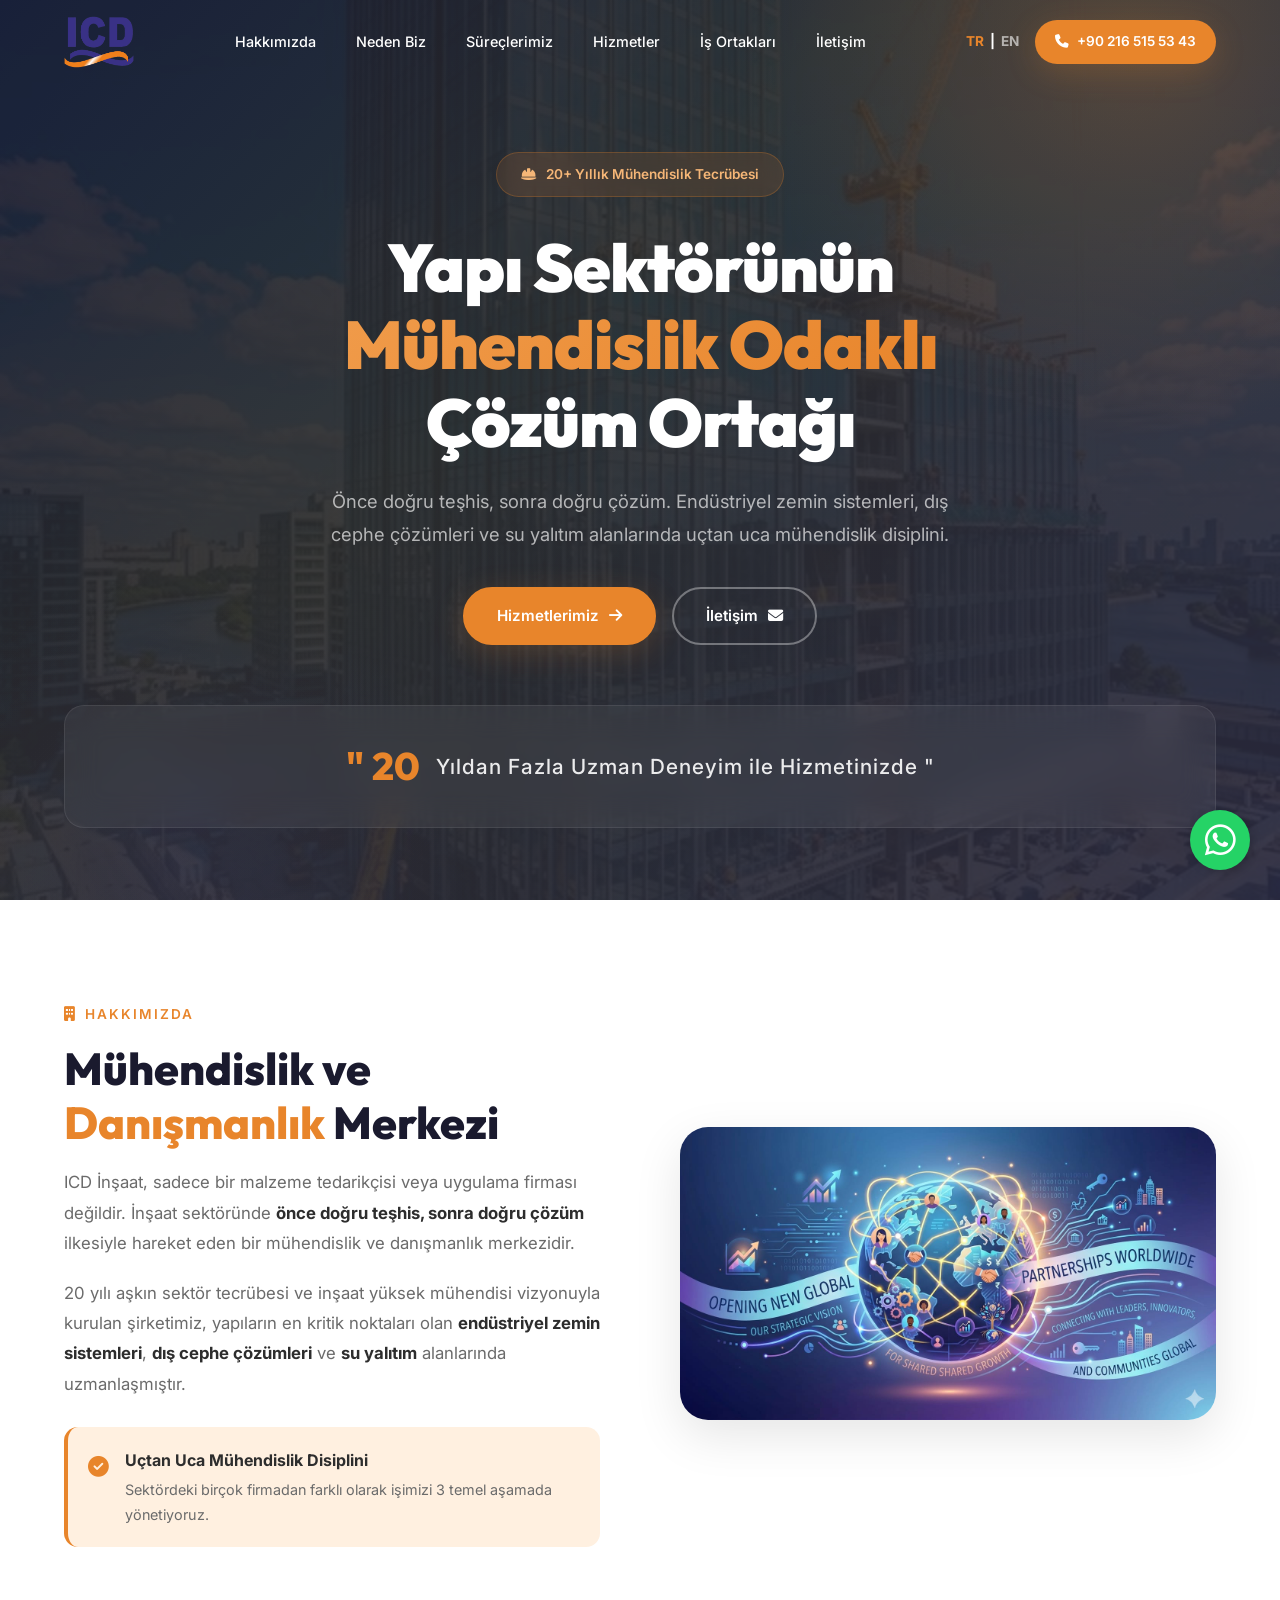
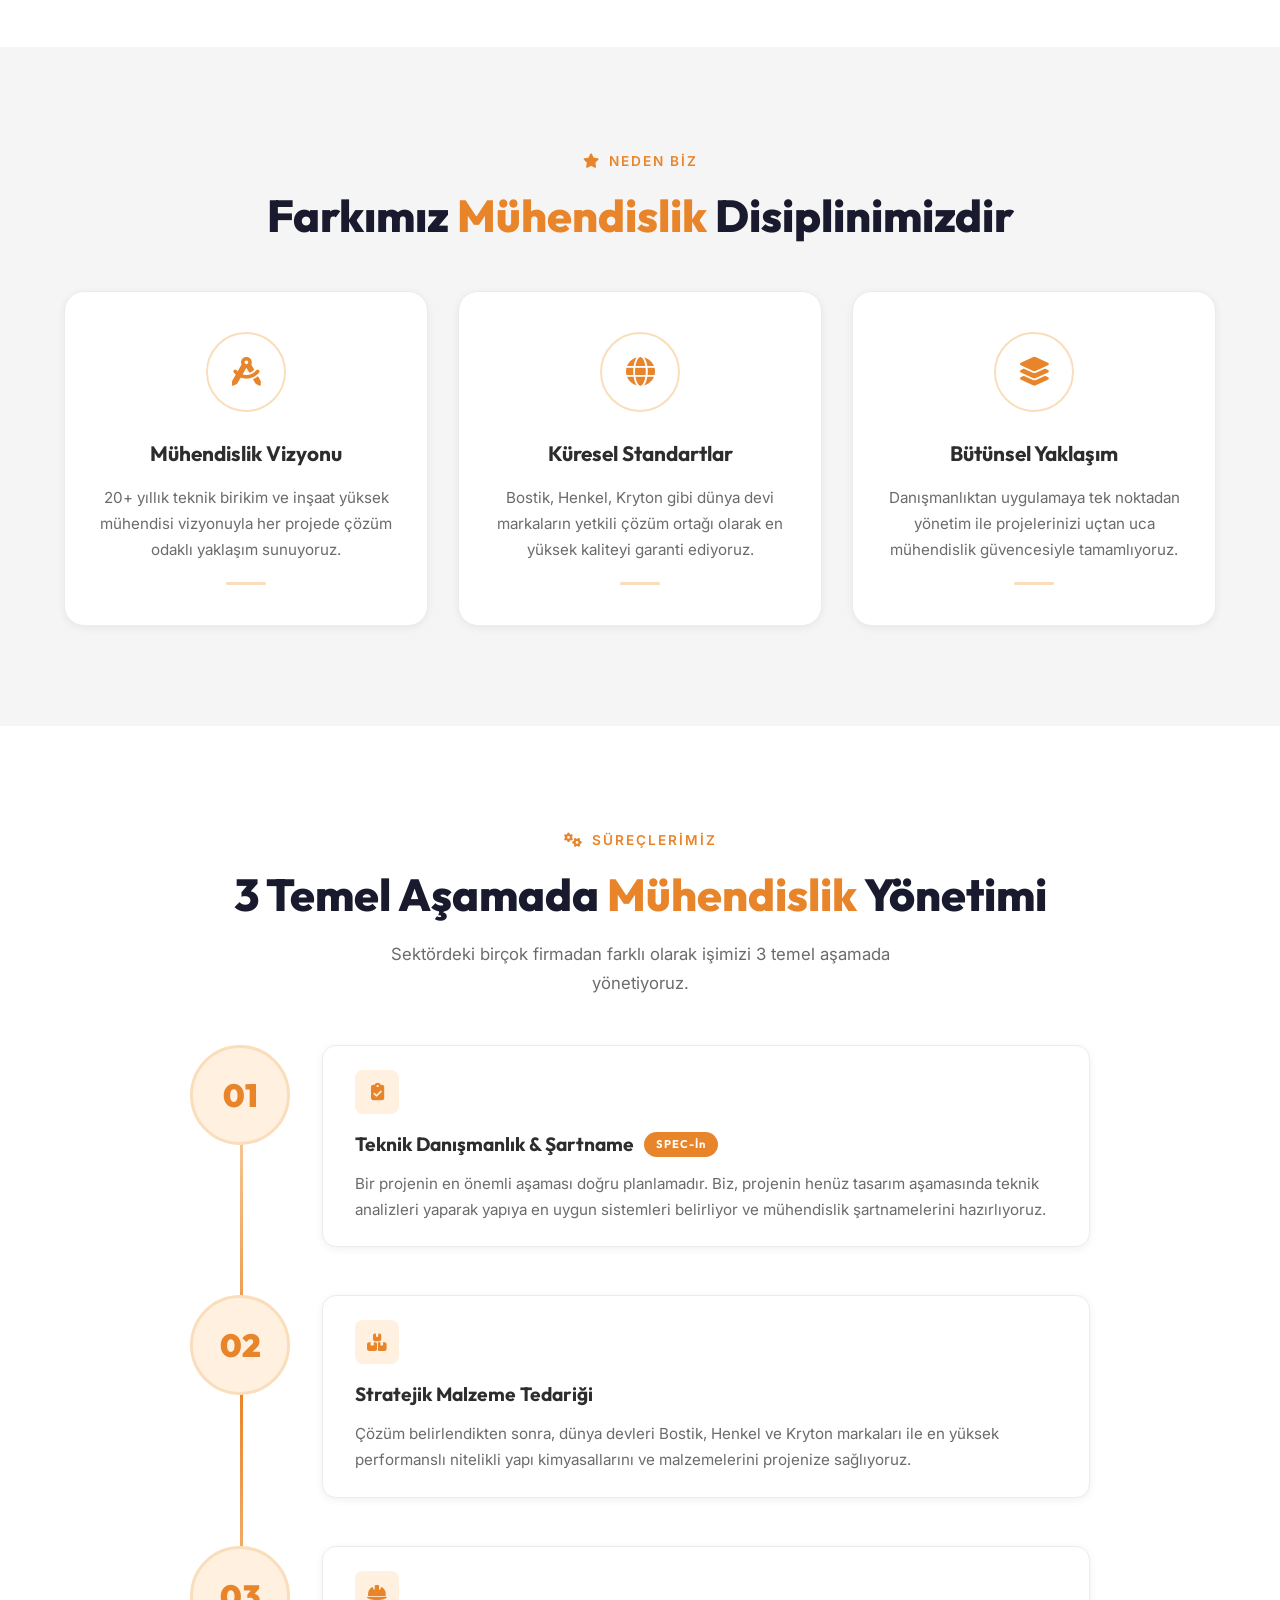
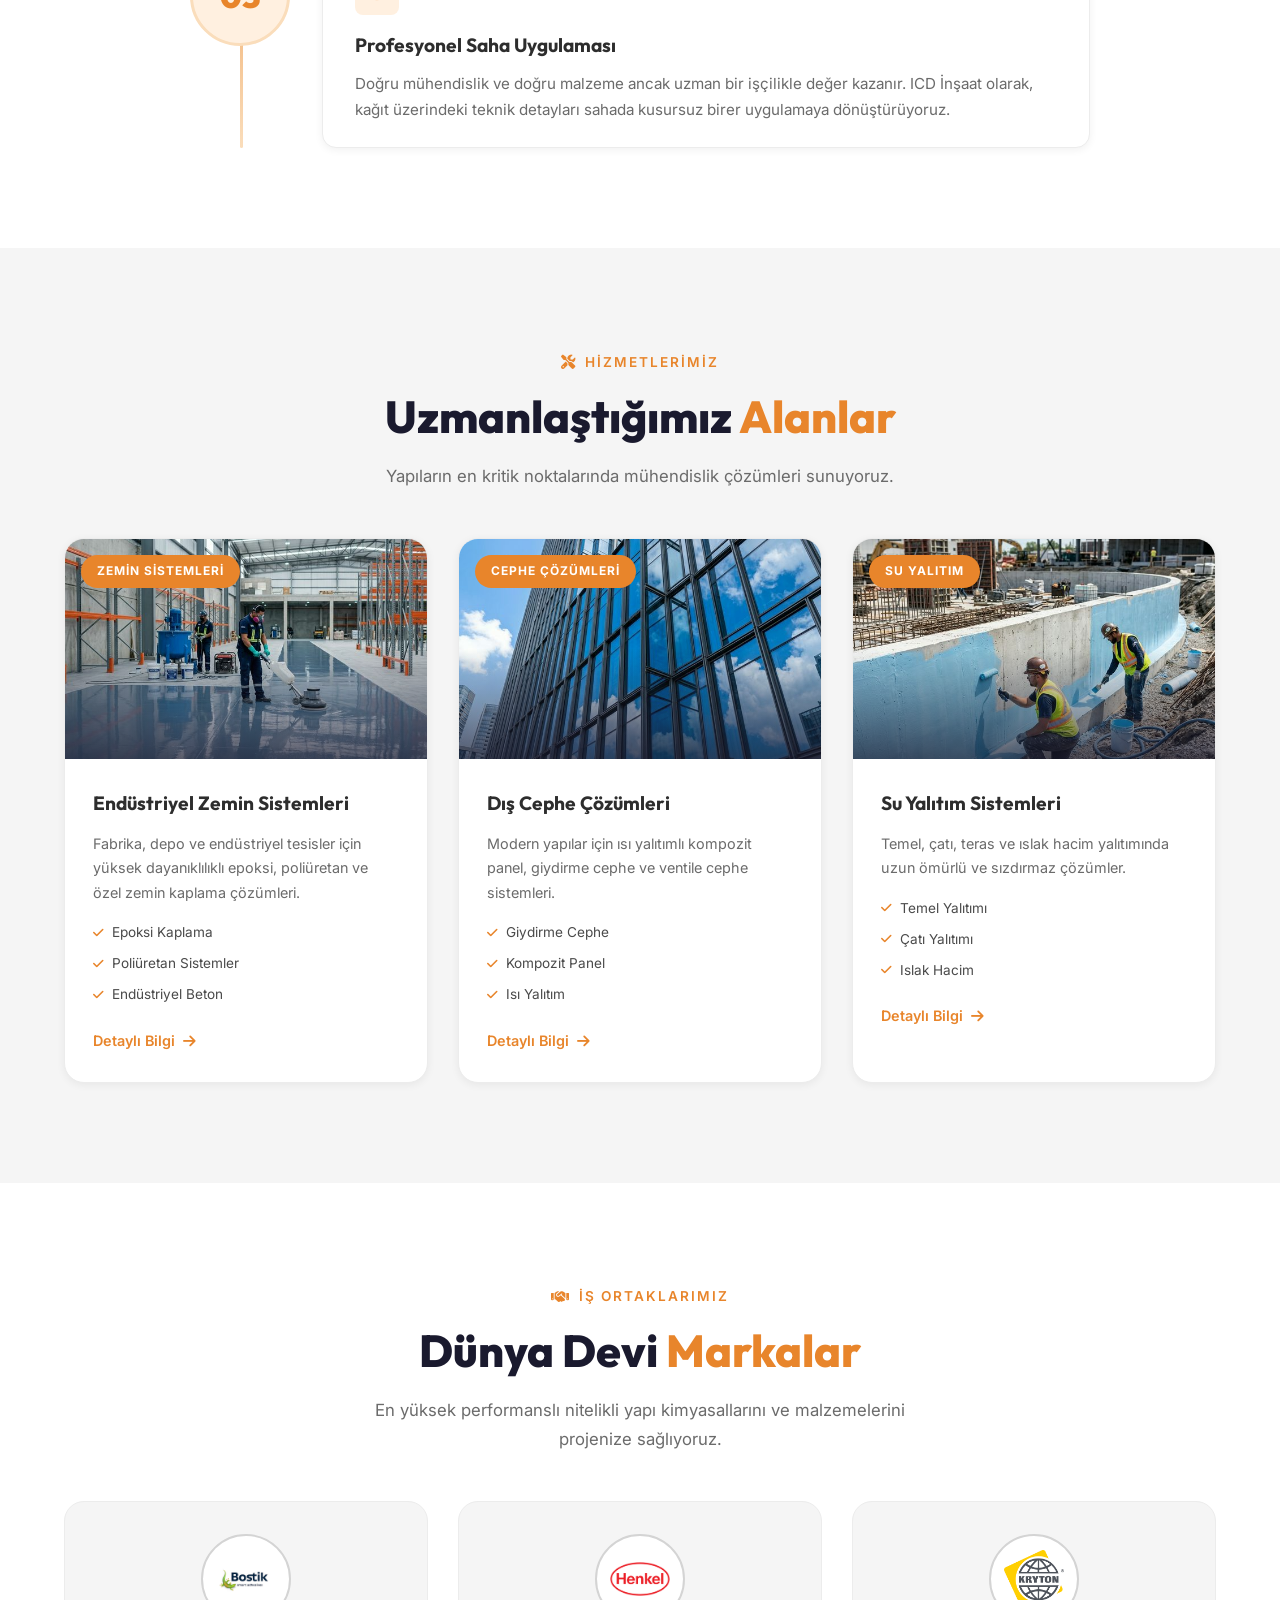
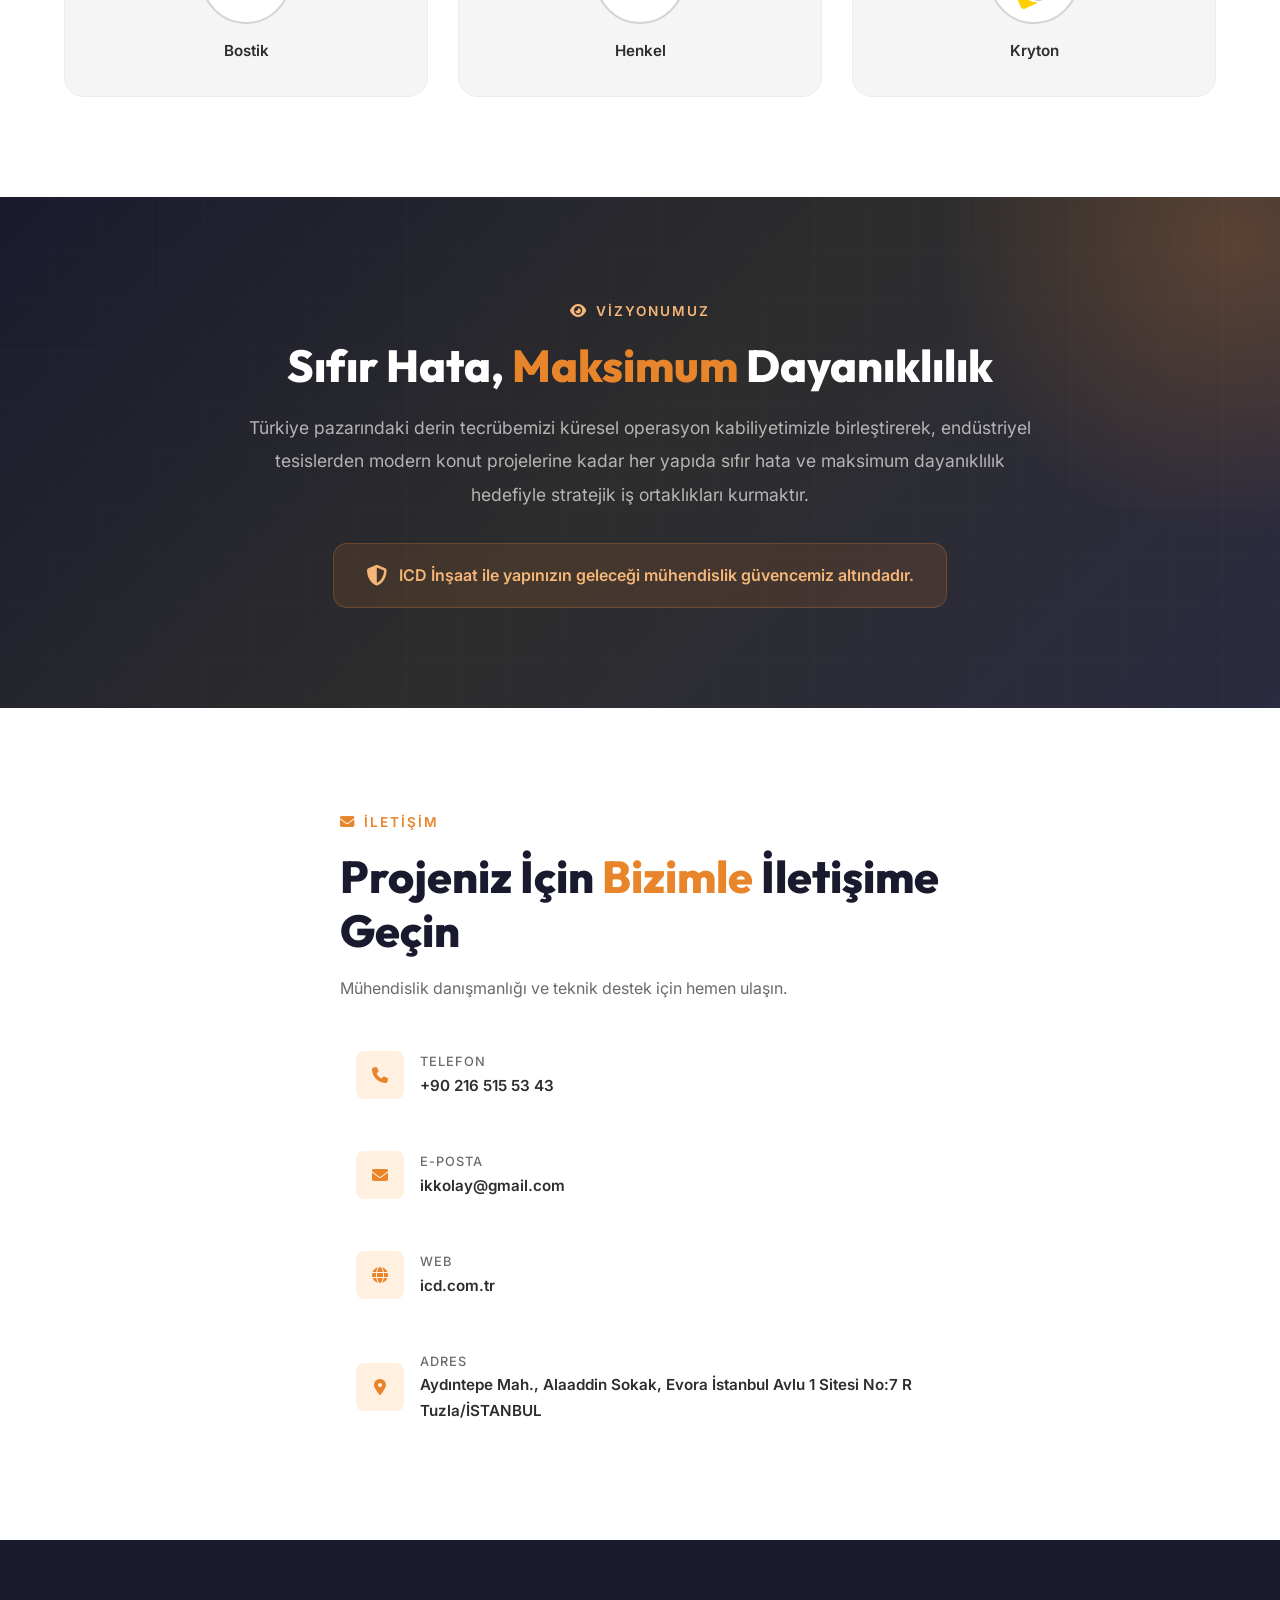
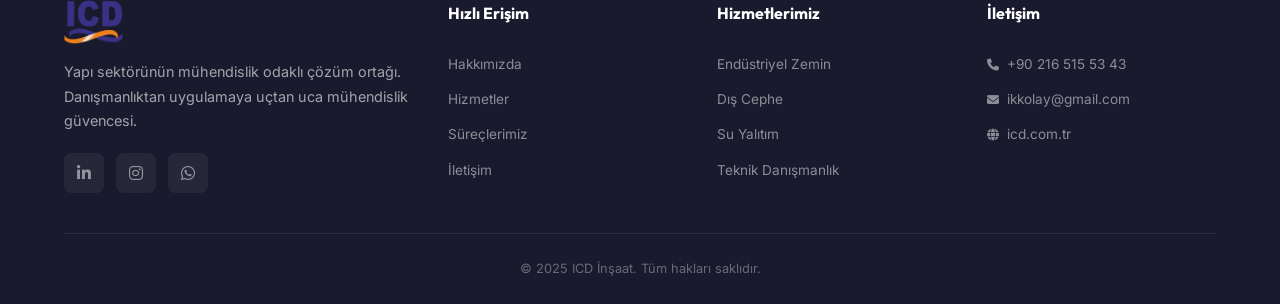
<file: index.html>
<!DOCTYPE html>
<html lang="tr">

<head>
    <meta charset="UTF-8">
    <meta name="viewport" content="width=device-width, initial-scale=1.0">
    <title>ICD İnşaat | Yapı Sektörünün Mühendislik Odaklı Çözüm Ortağı</title>
    <meta name="description"
        content="ICD İnşaat - Endüstriyel zemin sistemleri, dış cephe çözümleri ve su yalıtım alanlarında 20+ yıllık mühendislik tecrübesi. Danışmanlıktan uygulamaya uçtan uca çözüm ortağınız.">
    <link rel="preconnect" href="https://fonts.googleapis.com">
    <link rel="preconnect" href="https://fonts.gstatic.com" crossorigin>
    <link
        href="https://fonts.googleapis.com/css2?family=Inter:wght@300;400;500;600;700;800;900&family=Outfit:wght@400;500;600;700;800&display=swap"
        rel="stylesheet">
    <link rel="stylesheet" href="https://cdnjs.cloudflare.com/ajax/libs/font-awesome/6.5.1/css/all.min.css">
    <link rel="stylesheet" href="styles.css">
</head>

<body>

    <!-- ==================== HEADER ==================== -->
    <header class="header" id="header">
        <div class="container header-inner">
            <a href="#hero" class="logo">
                <img src="logo.png" alt="ICD İnşaat Logo" class="logo-img">
            </a>
            <nav class="nav" id="nav">
                <a href="#about" class="nav-link">Hakkımızda</a>
                <a href="#why-us" class="nav-link">Neden Biz</a>
                <a href="#process" class="nav-link">Süreçlerimiz</a>
                <a href="#services" class="nav-link">Hizmetler</a>
                <a href="#partners" class="nav-link">İş Ortakları</a>
                <a href="#contact" class="nav-link">İletişim</a>
            </nav>
            <div class="header-actions">
                <div class="lang-switch">
                    <span class="active">TR</span> | <a href="en.html">EN</a>
                </div>
                <a href="tel:+902165155343" class="header-phone">
                    <i class="fas fa-phone"></i>
                    <span>+90 216 515 53 43</span>
                </a>
                <button class="hamburger" id="hamburger" aria-label="Menü">
                    <span></span><span></span><span></span>
                </button>
            </div>
        </div>
    </header>

    <!-- ==================== HERO ==================== -->
    <section class="hero" id="hero">
        <div class="hero-overlay"></div>
        <div class="hero-particles" id="particles"></div>
        <div class="container hero-content">
            <div class="hero-badge reveal-up">
                <i class="fas fa-hard-hat"></i>
                <span>20+ Yıllık Mühendislik Tecrübesi</span>
            </div>
            <h1 class="hero-title reveal-up">
                Yapı Sektörünün<br>
                <span class="highlight">Mühendislik Odaklı</span><br>
                Çözüm Ortağı
            </h1>
            <p class="hero-subtitle reveal-up">
                Önce doğru teşhis, sonra doğru çözüm. Endüstriyel zemin sistemleri,
                dış cephe çözümleri ve su yalıtım alanlarında uçtan uca mühendislik disiplini.
            </p>
            <div class="hero-cta reveal-up">
                <a href="#services" class="btn btn-primary">
                    <span>Hizmetlerimiz</span>
                    <i class="fas fa-arrow-right"></i>
                </a>
                <a href="#contact" class="btn btn-outline">
                    <span>İletişim</span>
                    <i class="fas fa-envelope"></i>
                </a>
            </div>
            <div class="hero-stats reveal-up">
                <div class="stat-item">
                    <div style="display: flex; align-items: baseline; gap: 8px;">
                        <span class="stat-number">"</span>
                        <span class="stat-number" data-target="20">0</span>
                    </div>
                    <span class="stat-label" style="text-transform: none;">Yıldan Fazla Uzman Deneyim ile Hizmetinizde
                        "</span>
                </div>
            </div>
        </div>

    </section>

    <!-- ==================== ABOUT ==================== -->
    <section class="section about" id="about">
        <div class="container">
            <div class="about-grid">
                <div class="about-content reveal-left">
                    <span class="section-tag"><i class="fas fa-building"></i> Hakkımızda</span>
                    <h2 class="section-title">Mühendislik ve <span class="highlight">Danışmanlık</span> Merkezi</h2>
                    <p class="about-text">
                        ICD İnşaat, sadece bir malzeme tedarikçisi veya uygulama firması değildir. İnşaat sektöründe
                        <strong>önce doğru teşhis, sonra doğru çözüm</strong> ilkesiyle hareket eden bir mühendislik ve
                        danışmanlık merkezidir.
                    </p>
                    <p class="about-text">
                        20 yılı aşkın sektör tecrübesi ve inşaat yüksek mühendisi vizyonuyla kurulan şirketimiz,
                        yapıların en kritik
                        noktaları olan <strong>endüstriyel zemin sistemleri</strong>, <strong>dış cephe
                            çözümleri</strong> ve
                        <strong>su yalıtım</strong> alanlarında uzmanlaşmıştır.
                    </p>
                    <div class="about-feature">
                        <div class="about-feature-icon"><i class="fas fa-check-circle"></i></div>
                        <div>
                            <strong>Uçtan Uca Mühendislik Disiplini</strong>
                            <p>Sektördeki birçok firmadan farklı olarak işimizi 3 temel aşamada yönetiyoruz.</p>
                        </div>
                    </div>
                </div>
                <div class="about-visual reveal-right">
                    <img src="about-image.jpg" class="about-image-new" alt="Hakkımızda">
                </div>
            </div>
        </div>
    </section>

    <!-- ==================== WHY US ==================== -->
    <section class="section why-us" id="why-us">
        <div class="container">
            <div class="text-center reveal-up">
                <span class="section-tag"><i class="fas fa-star"></i> Neden Biz</span>
                <h2 class="section-title">Farkımız <span class="highlight">Mühendislik</span> Disiplinimizdir</h2>
            </div>
            <div class="why-grid">
                <div class="why-card reveal-up" style="--delay: 0.1s">
                    <div class="why-card-icon">
                        <div class="icon-ring"></div>
                        <i class="fas fa-drafting-compass"></i>
                    </div>
                    <h3>Mühendislik Vizyonu</h3>
                    <p>20+ yıllık teknik birikim ve inşaat yüksek mühendisi vizyonuyla her projede çözüm odaklı yaklaşım
                        sunuyoruz.</p>
                    <div class="why-card-line"></div>
                </div>
                <div class="why-card reveal-up" style="--delay: 0.3s">
                    <div class="why-card-icon">
                        <div class="icon-ring"></div>
                        <i class="fas fa-globe"></i>
                    </div>
                    <h3>Küresel Standartlar</h3>
                    <p>Bostik, Henkel, Kryton gibi dünya devi markaların yetkili çözüm ortağı olarak en yüksek kaliteyi
                        garanti ediyoruz.</p>
                    <div class="why-card-line"></div>
                </div>
                <div class="why-card reveal-up" style="--delay: 0.5s">
                    <div class="why-card-icon">
                        <div class="icon-ring"></div>
                        <i class="fas fa-layer-group"></i>
                    </div>
                    <h3>Bütünsel Yaklaşım</h3>
                    <p>Danışmanlıktan uygulamaya tek noktadan yönetim ile projelerinizi uçtan uca mühendislik
                        güvencesiyle tamamlıyoruz.</p>
                    <div class="why-card-line"></div>
                </div>
            </div>
        </div>
    </section>

    <!-- ==================== PROCESS ==================== -->
    <section class="section process" id="process">
        <div class="container">
            <div class="text-center reveal-up">
                <span class="section-tag"><i class="fas fa-cogs"></i> Süreçlerimiz</span>
                <h2 class="section-title">3 Temel Aşamada <span class="highlight">Mühendislik</span> Yönetimi</h2>
                <p class="section-desc">Sektördeki birçok firmadan farklı olarak işimizi 3 temel aşamada yönetiyoruz.
                </p>
            </div>
            <div class="process-timeline">
                <div class="timeline-line"></div>
                <div class="process-step reveal-left" style="--delay: 0.1s">
                    <div class="step-number">01</div>
                    <div class="step-content">
                        <div class="step-icon"><i class="fas fa-clipboard-check"></i></div>
                        <h3>Teknik Danışmanlık & Şartname <span class="step-badge">SPEC-İn</span></h3>
                        <p>Bir projenin en önemli aşaması doğru planlamadır. Biz, projenin henüz tasarım aşamasında
                            teknik analizleri yaparak yapıya en uygun sistemleri belirliyor ve mühendislik
                            şartnamelerini hazırlıyoruz.</p>
                    </div>
                </div>
                <div class="process-step reveal-right" style="--delay: 0.3s">
                    <div class="step-number">02</div>
                    <div class="step-content">
                        <div class="step-icon"><i class="fas fa-boxes-stacked"></i></div>
                        <h3>Stratejik Malzeme Tedariği</h3>
                        <p>Çözüm belirlendikten sonra, dünya devleri Bostik, Henkel ve Kryton markaları ile en yüksek
                            performanslı nitelikli yapı kimyasallarını ve malzemelerini projenize sağlıyoruz.</p>
                    </div>
                </div>
                <div class="process-step reveal-left" style="--delay: 0.5s">
                    <div class="step-number">03</div>
                    <div class="step-content">
                        <div class="step-icon"><i class="fas fa-helmet-safety"></i></div>
                        <h3>Profesyonel Saha Uygulaması</h3>
                        <p>Doğru mühendislik ve doğru malzeme ancak uzman bir işçilikle değer kazanır. ICD İnşaat
                            olarak, kağıt üzerindeki teknik detayları sahada kusursuz birer uygulamaya dönüştürüyoruz.
                        </p>
                    </div>
                </div>
            </div>
        </div>
    </section>

    <!-- ==================== SERVICES ==================== -->
    <section class="section services" id="services">
        <div class="container">
            <div class="text-center reveal-up">
                <span class="section-tag"><i class="fas fa-tools"></i> Hizmetlerimiz</span>
                <h2 class="section-title">Uzmanlaştığımız <span class="highlight">Alanlar</span></h2>
                <p class="section-desc">Yapıların en kritik noktalarında mühendislik çözümleri sunuyoruz.</p>
            </div>
            <div class="services-grid">
                <div class="service-card reveal-up" style="--delay: 0.1s">
                    <div class="service-img-wrapper">
                        <img src="service-flooring.png" alt="Endüstriyel Zemin Sistemleri" class="service-img"
                            loading="lazy">
                        <div class="service-img-overlay"></div>
                        <div class="service-category">Zemin Sistemleri</div>
                    </div>
                    <div class="service-body">
                        <h3>Endüstriyel Zemin Sistemleri</h3>
                        <p>Fabrika, depo ve endüstriyel tesisler için yüksek dayanıklılıklı epoksi, poliüretan ve özel
                            zemin kaplama çözümleri.</p>
                        <ul class="service-features">
                            <li><i class="fas fa-check"></i> Epoksi Kaplama</li>
                            <li><i class="fas fa-check"></i> Poliüretan Sistemler</li>
                            <li><i class="fas fa-check"></i> Endüstriyel Beton</li>
                        </ul>
                        <a href="#contact" class="service-link">
                            Detaylı Bilgi <i class="fas fa-arrow-right"></i>
                        </a>
                    </div>
                </div>
                <div class="service-card reveal-up" style="--delay: 0.3s">
                    <div class="service-img-wrapper">
                        <img src="service-facade.png" alt="Dış Cephe Çözümleri" class="service-img" loading="lazy">
                        <div class="service-img-overlay"></div>
                        <div class="service-category">Cephe Çözümleri</div>
                    </div>
                    <div class="service-body">
                        <h3>Dış Cephe Çözümleri</h3>
                        <p>Modern yapılar için ısı yalıtımlı kompozit panel, giydirme cephe ve ventile cephe sistemleri.
                        </p>
                        <ul class="service-features">
                            <li><i class="fas fa-check"></i> Giydirme Cephe</li>
                            <li><i class="fas fa-check"></i> Kompozit Panel</li>
                            <li><i class="fas fa-check"></i> Isı Yalıtım</li>
                        </ul>
                        <a href="#contact" class="service-link">
                            Detaylı Bilgi <i class="fas fa-arrow-right"></i>
                        </a>
                    </div>
                </div>
                <div class="service-card reveal-up" style="--delay: 0.5s">
                    <div class="service-img-wrapper">
                        <img src="service-waterproofing.png" alt="Su Yalıtım Sistemleri" class="service-img"
                            loading="lazy">
                        <div class="service-img-overlay"></div>
                        <div class="service-category">Su Yalıtım</div>
                    </div>
                    <div class="service-body">
                        <h3>Su Yalıtım Sistemleri</h3>
                        <p>Temel, çatı, teras ve ıslak hacim yalıtımında uzun ömürlü ve sızdırmaz çözümler.</p>
                        <ul class="service-features">
                            <li><i class="fas fa-check"></i> Temel Yalıtımı</li>
                            <li><i class="fas fa-check"></i> Çatı Yalıtımı</li>
                            <li><i class="fas fa-check"></i> Islak Hacim</li>
                        </ul>
                        <a href="#contact" class="service-link">
                            Detaylı Bilgi <i class="fas fa-arrow-right"></i>
                        </a>
                    </div>
                </div>
            </div>
        </div>
    </section>

    <!-- ==================== PARTNERS ==================== -->
    <section class="section partners" id="partners">
        <div class="container">
            <div class="text-center reveal-up">
                <span class="section-tag"><i class="fas fa-handshake"></i> İş Ortaklarımız</span>
                <h2 class="section-title">Dünya Devi <span class="highlight">Markalar</span></h2>
                <p class="section-desc">En yüksek performanslı nitelikli yapı kimyasallarını ve malzemelerini projenize
                    sağlıyoruz.</p>
            </div>
            <div class="partners-grid reveal-up">
                <div class="partner-card">
                    <div class="partner-logo-circle">
                        <img src="bostik.jpg" alt="Bostik" style="width: 70%; object-fit: contain;">
                    </div>
                    <span class="partner-name">Bostik</span>
                </div>
                <div class="partner-card">
                    <div class="partner-logo-circle">
                        <img src="henkel.png" alt="Henkel" style="width: 70%; object-fit: contain;">
                    </div>
                    <span class="partner-name">Henkel</span>
                </div>
                <div class="partner-card">
                    <div class="partner-logo-circle">
                        <img src="kryton.png" alt="Kryton" style="width: 70%; object-fit: contain;">
                    </div>
                    <span class="partner-name">Kryton</span>
                </div>
            </div>
        </div>
    </section>

    <!-- ==================== VISION ==================== -->
    <section class="section vision" id="vision">
        <div class="vision-overlay"></div>
        <div class="container">
            <div class="vision-content reveal-up">
                <span class="section-tag light"><i class="fas fa-eye"></i> Vizyonumuz</span>
                <h2 class="section-title light">Sıfır Hata, <span class="highlight">Maksimum</span> Dayanıklılık</h2>
                <p class="vision-text">
                    Türkiye pazarındaki derin tecrübemizi küresel operasyon kabiliyetimizle birleştirerek,
                    endüstriyel tesislerden modern konut projelerine kadar her yapıda sıfır hata ve maksimum
                    dayanıklılık
                    hedefiyle stratejik iş ortaklıkları kurmaktır.
                </p>
                <p class="vision-highlight">
                    <i class="fas fa-shield-halved"></i>
                    ICD İnşaat ile yapınızın geleceği mühendislik güvencemiz altındadır.
                </p>
            </div>
        </div>
    </section>

    <!-- ==================== CONTACT ==================== -->
    <section class="section contact" id="contact">
        <div class="container">
            <div class="contact-grid">
                <div class="contact-info reveal-left">
                    <span class="section-tag"><i class="fas fa-envelope"></i> İletişim</span>
                    <h2 class="section-title">Projeniz İçin <span class="highlight">Bizimle</span> İletişime Geçin</h2>
                    <p class="contact-desc">Mühendislik danışmanlığı ve teknik destek için hemen ulaşın.</p>
                    <div class="contact-items">
                        <div class="contact-item">
                            <div class="contact-item-icon"><i class="fas fa-phone"></i></div>
                            <div>
                                <span class="contact-item-label">Telefon</span>
                                <a href="tel:+902165155343" class="contact-item-value">+90 216 515 53 43</a>
                            </div>
                        </div>
                        <div class="contact-item">
                            <div class="contact-item-icon"><i class="fas fa-envelope"></i></div>
                            <div>
                                <span class="contact-item-label">E-posta</span>
                                <a href="mailto:ikkolay@gmail.com" class="contact-item-value">ikkolay@gmail.com</a>
                            </div>
                        </div>
                        <div class="contact-item">
                            <div class="contact-item-icon"><i class="fas fa-globe"></i></div>
                            <div>
                                <span class="contact-item-label">Web</span>
                                <a href="https://icd.com.tr" class="contact-item-value" target="_blank">icd.com.tr</a>
                            </div>
                        </div>
                        <div class="contact-item">
                            <div class="contact-item-icon"><i class="fas fa-location-dot"></i></div>
                            <div>
                                <span class="contact-item-label">Adres</span>
                                <span class="contact-item-value">Aydıntepe Mah., Alaaddin Sokak, Evora İstanbul Avlu 1
                                    Sitesi No:7 R Tuzla/İSTANBUL</span>
                            </div>
                        </div>
                    </div>
                </div>

            </div>
        </div>
    </section>

    <!-- ==================== FOOTER ==================== -->
    <footer class="footer">
        <div class="container">
            <div class="footer-grid">
                <div class="footer-brand">
                    <img src="logo.png" alt="ICD İnşaat" class="footer-logo">
                    <p>Yapı sektörünün mühendislik odaklı çözüm ortağı. Danışmanlıktan uygulamaya uçtan uca mühendislik
                        güvencesi.</p>
                    <div class="footer-social">
                        <a href="#" aria-label="LinkedIn"><i class="fab fa-linkedin-in"></i></a>
                        <a href="#" aria-label="Instagram"><i class="fab fa-instagram"></i></a>
                        <a href="#" aria-label="WhatsApp"><i class="fab fa-whatsapp"></i></a>
                    </div>
                </div>
                <div class="footer-links">
                    <h4>Hızlı Erişim</h4>
                    <a href="#about">Hakkımızda</a>
                    <a href="#services">Hizmetler</a>
                    <a href="#process">Süreçlerimiz</a>
                    <a href="#contact">İletişim</a>
                </div>
                <div class="footer-links">
                    <h4>Hizmetlerimiz</h4>
                    <a href="#services">Endüstriyel Zemin</a>
                    <a href="#services">Dış Cephe</a>
                    <a href="#services">Su Yalıtım</a>
                    <a href="#services">Teknik Danışmanlık</a>
                </div>
                <div class="footer-links">
                    <h4>İletişim</h4>
                    <a href="tel:+902165155343"><i class="fas fa-phone"></i> +90 216 515 53 43</a>
                    <a href="mailto:ikkolay@gmail.com"><i class="fas fa-envelope"></i> ikkolay@gmail.com</a>
                    <a href="https://icd.com.tr" target="_blank"><i class="fas fa-globe"></i> icd.com.tr</a>
                </div>
            </div>
            <div class="footer-bottom">
                <p>&copy; 2025 ICD İnşaat. Tüm hakları saklıdır.</p>
            </div>
        </div>
    </footer>

    <a href="https://wa.me/05325466681
 " class="whatsapp-float" target="_blank" rel="noopener noreferrer" aria-label="WhatsApp">
        <i class="fab fa-whatsapp"></i>
    </a>
    <script src="script.js"></script>
</body>

</html>
</file>
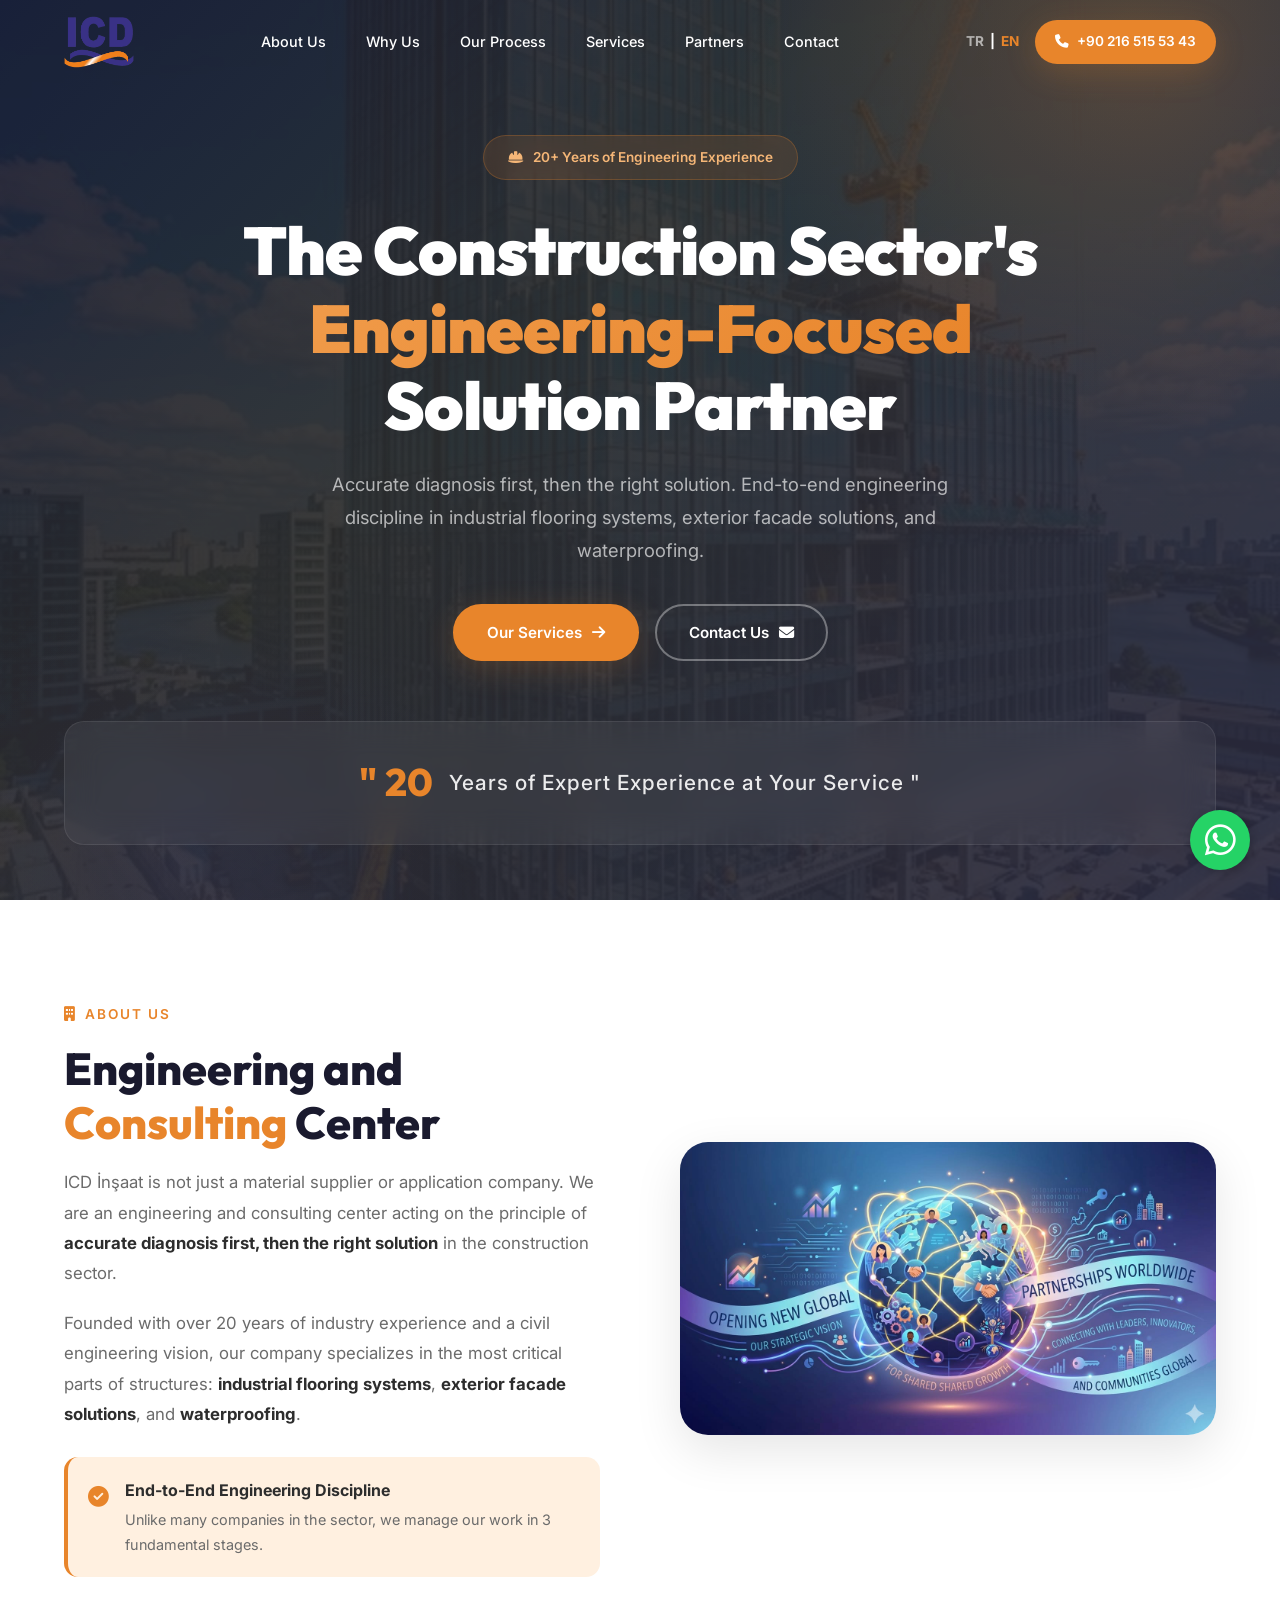
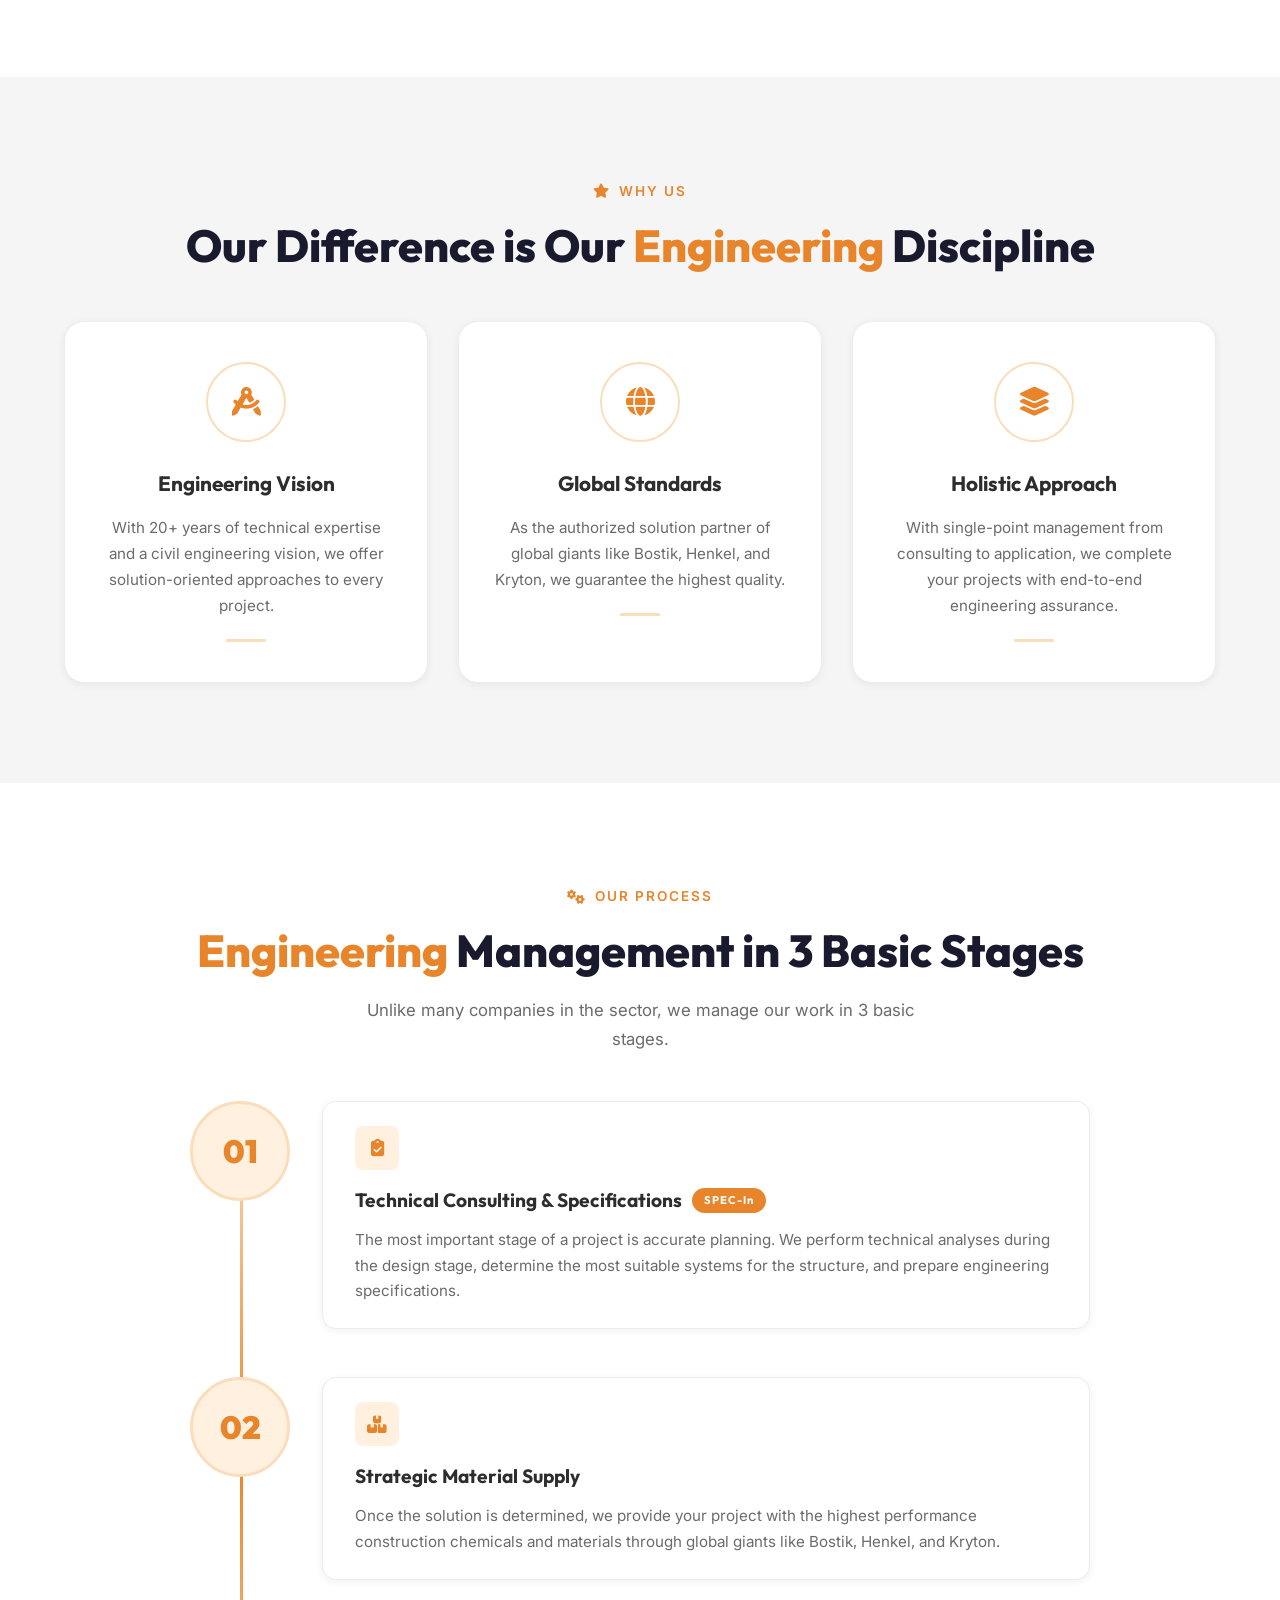
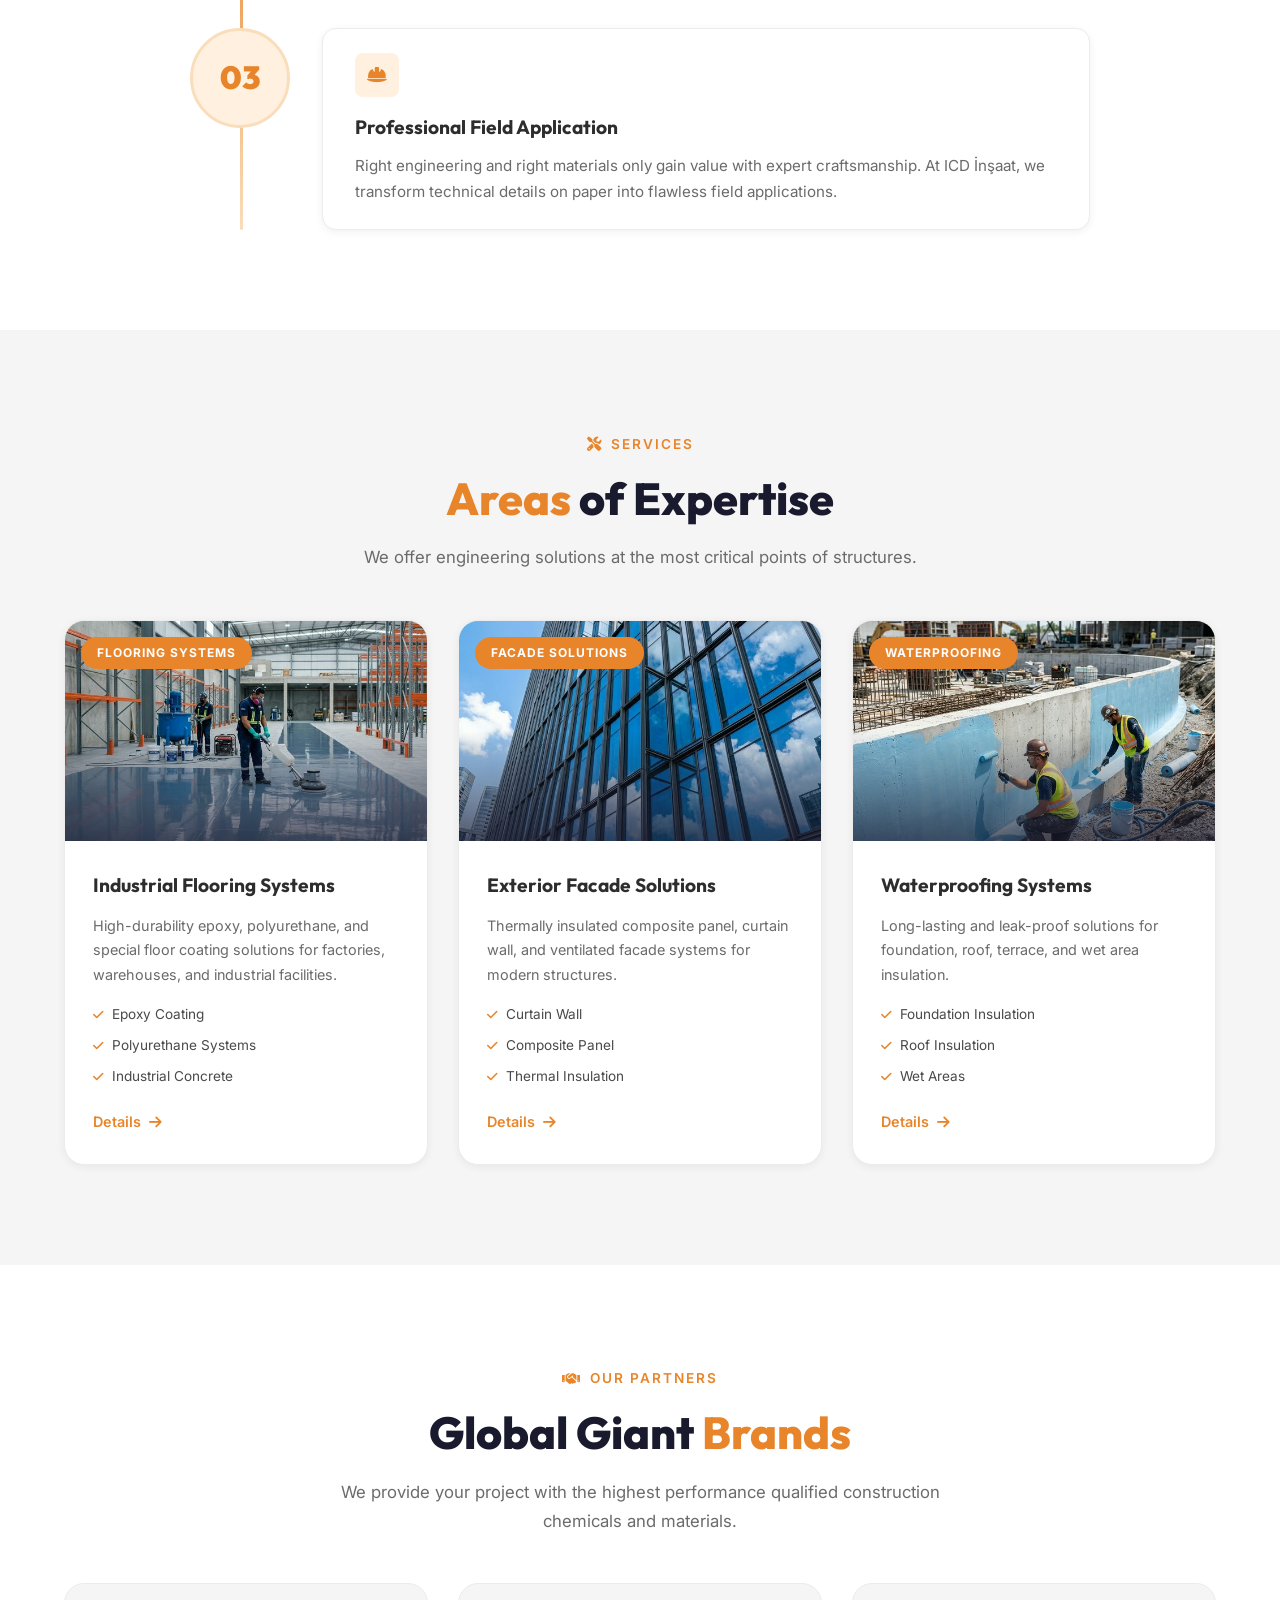
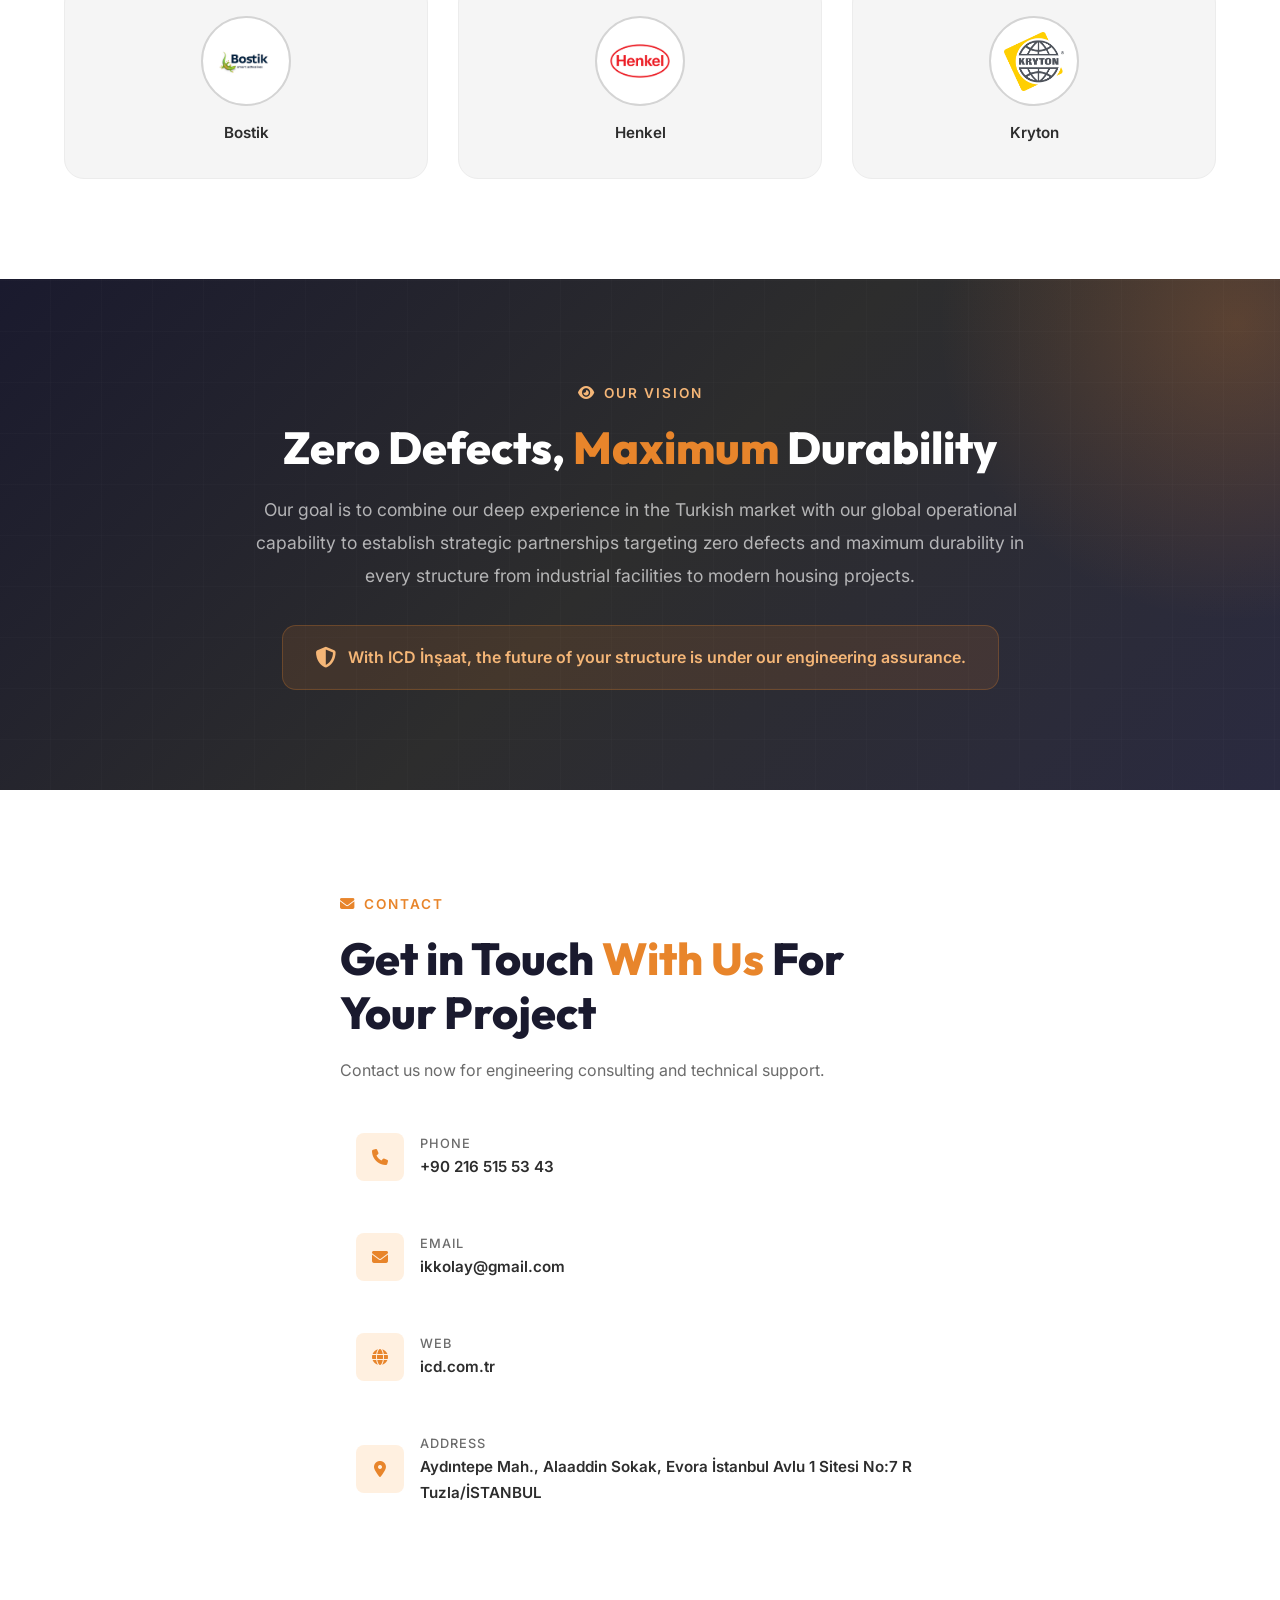
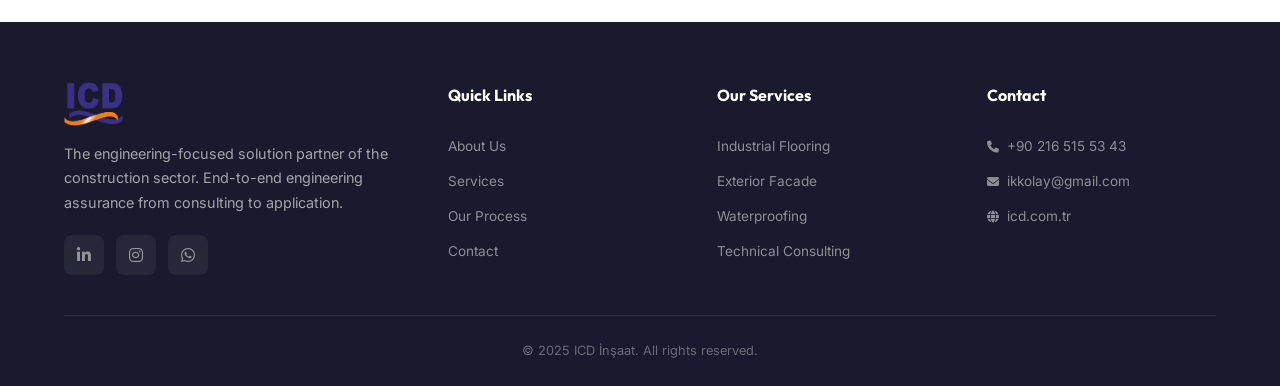
<file: en.html>
<!DOCTYPE html>
<html lang="en">
<head>
    <meta charset="UTF-8">
    <meta name="viewport" content="width=device-width, initial-scale=1.0">
    <title>ICD İnşaat | The Engineering-Focused Solution Partner of the Construction Sector</title>
    <meta name="description" content="ICD İnşaat - 20+ years of engineering experience in industrial flooring systems, facade solutions, and waterproofing. Your end-to-end solution partner from consulting to application.">
    <link rel="preconnect" href="https://fonts.googleapis.com">
    <link rel="preconnect" href="https://fonts.gstatic.com" crossorigin>
    <link href="https://fonts.googleapis.com/css2?family=Inter:wght@300;400;500;600;700;800;900&family=Outfit:wght@400;500;600;700;800&display=swap" rel="stylesheet">
    <link rel="stylesheet" href="https://cdnjs.cloudflare.com/ajax/libs/font-awesome/6.5.1/css/all.min.css">
    <link rel="stylesheet" href="styles.css">
</head>
<body>

    <!-- ==================== HEADER ==================== -->
    <header class="header" id="header">
        <div class="container header-inner">
            <a href="#hero" class="logo">
                <img src="logo.png" alt="ICD İnşaat Logo" class="logo-img">
            </a>
            <nav class="nav" id="nav">
                <a href="#about" class="nav-link">About Us</a>
                <a href="#why-us" class="nav-link">Why Us</a>
                <a href="#process" class="nav-link">Our Process</a>
                <a href="#services" class="nav-link">Services</a>
                <a href="#partners" class="nav-link">Partners</a>
                <a href="#contact" class="nav-link">Contact</a>
            </nav>
            <div class="header-actions">
                <div class="lang-switch">
                    <a href="index.html">TR</a> | <span class="active">EN</span>
                </div>
                <a href="tel:+902165155343" class="header-phone">
                    <i class="fas fa-phone"></i>
                    <span>+90 216 515 53 43</span>
                </a>
                <button class="hamburger" id="hamburger" aria-label="Menu">
                    <span></span><span></span><span></span>
                </button>
            </div>
        </div>
    </header>

    <!-- ==================== HERO ==================== -->
    <section class="hero" id="hero">
        <div class="hero-overlay"></div>
        <div class="hero-particles" id="particles"></div>
        <div class="container hero-content">
            <div class="hero-badge reveal-up">
                <i class="fas fa-hard-hat"></i>
                <span>20+ Years of Engineering Experience</span>
            </div>
            <h1 class="hero-title reveal-up">
                The Construction Sector's<br>
                <span class="highlight">Engineering-Focused</span><br>
                Solution Partner
            </h1>
            <p class="hero-subtitle reveal-up">
                Accurate diagnosis first, then the right solution. End-to-end engineering discipline in industrial flooring systems, exterior facade solutions, and waterproofing.
            </p>
            <div class="hero-cta reveal-up">
                <a href="#services" class="btn btn-primary">
                    <span>Our Services</span>
                    <i class="fas fa-arrow-right"></i>
                </a>
                <a href="#contact" class="btn btn-outline">
                    <span>Contact Us</span>
                    <i class="fas fa-envelope"></i>
                </a>
            </div>
            <div class="hero-stats reveal-up">
                <div class="stat-item">
                    <div style="display: flex; align-items: baseline; gap: 8px;">
                        <span class="stat-number">"</span>
                        <span class="stat-number" data-target="20">0</span>
                    </div>
                    <span class="stat-label" style="text-transform: none;">Years of Expert Experience at Your Service "</span>
                </div>
            </div>
        </div>

    </section>

    <!-- ==================== ABOUT ==================== -->
    <section class="section about" id="about">
        <div class="container">
            <div class="about-grid">
                <div class="about-content reveal-left">
                    <span class="section-tag"><i class="fas fa-building"></i> About Us</span>
                    <h2 class="section-title">Engineering and <span class="highlight">Consulting</span> Center</h2>
                    <p class="about-text">
                        ICD İnşaat is not just a material supplier or application company. We are an engineering and consulting center acting on the principle of
                        <strong>accurate diagnosis first, then the right solution</strong> in the construction sector.
                    </p>
                    <p class="about-text">
                        Founded with over 20 years of industry experience and a civil engineering vision, our company specializes in the most critical parts of structures: 
                        <strong>industrial flooring systems</strong>, <strong>exterior facade solutions</strong>, and 
                        <strong>waterproofing</strong>.
                    </p>
                    <div class="about-feature">
                        <div class="about-feature-icon"><i class="fas fa-check-circle"></i></div>
                        <div>
                            <strong>End-to-End Engineering Discipline</strong>
                            <p>Unlike many companies in the sector, we manage our work in 3 fundamental stages.</p>
                        </div>
                    </div>
                </div>
                <div class="about-visual reveal-right">
                    <img src="about-image.jpg" class="about-image-new" alt="About Us">
                </div>
            </div>
        </div>
    </section>

    <!-- ==================== WHY US ==================== -->
    <section class="section why-us" id="why-us">
        <div class="container">
            <div class="text-center reveal-up">
                <span class="section-tag"><i class="fas fa-star"></i> Why Us</span>
                <h2 class="section-title">Our Difference is Our <span class="highlight">Engineering</span> Discipline</h2>
            </div>
            <div class="why-grid">
                <div class="why-card reveal-up" style="--delay: 0.1s">
                    <div class="why-card-icon">
                        <div class="icon-ring"></div>
                        <i class="fas fa-drafting-compass"></i>
                    </div>
                    <h3>Engineering Vision</h3>
                    <p>With 20+ years of technical expertise and a civil engineering vision, we offer solution-oriented approaches to every project.</p>
                    <div class="why-card-line"></div>
                </div>
                <div class="why-card reveal-up" style="--delay: 0.3s">
                    <div class="why-card-icon">
                        <div class="icon-ring"></div>
                        <i class="fas fa-globe"></i>
                    </div>
                    <h3>Global Standards</h3>
                    <p>As the authorized solution partner of global giants like Bostik, Henkel, and Kryton, we guarantee the highest quality.</p>
                    <div class="why-card-line"></div>
                </div>
                <div class="why-card reveal-up" style="--delay: 0.5s">
                    <div class="why-card-icon">
                        <div class="icon-ring"></div>
                        <i class="fas fa-layer-group"></i>
                    </div>
                    <h3>Holistic Approach</h3>
                    <p>With single-point management from consulting to application, we complete your projects with end-to-end engineering assurance.</p>
                    <div class="why-card-line"></div>
                </div>
            </div>
        </div>
    </section>

    <!-- ==================== PROCESS ==================== -->
    <section class="section process" id="process">
        <div class="container">
            <div class="text-center reveal-up">
                <span class="section-tag"><i class="fas fa-cogs"></i> Our Process</span>
                <h2 class="section-title"><span class="highlight">Engineering</span> Management in 3 Basic Stages</h2>
                <p class="section-desc">Unlike many companies in the sector, we manage our work in 3 basic stages.</p>
            </div>
            <div class="process-timeline">
                <div class="timeline-line"></div>
                <div class="process-step reveal-left" style="--delay: 0.1s">
                    <div class="step-number">01</div>
                    <div class="step-content">
                        <div class="step-icon"><i class="fas fa-clipboard-check"></i></div>
                        <h3>Technical Consulting & Specifications <span class="step-badge">SPEC-In</span></h3>
                        <p>The most important stage of a project is accurate planning. We perform technical analyses during the design stage, determine the most suitable systems for the structure, and prepare engineering specifications.</p>
                    </div>
                </div>
                <div class="process-step reveal-right" style="--delay: 0.3s">
                    <div class="step-number">02</div>
                    <div class="step-content">
                        <div class="step-icon"><i class="fas fa-boxes-stacked"></i></div>
                        <h3>Strategic Material Supply</h3>
                        <p>Once the solution is determined, we provide your project with the highest performance construction chemicals and materials through global giants like Bostik, Henkel, and Kryton.</p>
                    </div>
                </div>
                <div class="process-step reveal-left" style="--delay: 0.5s">
                    <div class="step-number">03</div>
                    <div class="step-content">
                        <div class="step-icon"><i class="fas fa-helmet-safety"></i></div>
                        <h3>Professional Field Application</h3>
                        <p>Right engineering and right materials only gain value with expert craftsmanship. At ICD İnşaat, we transform technical details on paper into flawless field applications.</p>
                    </div>
                </div>
            </div>
        </div>
    </section>

    <!-- ==================== SERVICES ==================== -->
    <section class="section services" id="services">
        <div class="container">
            <div class="text-center reveal-up">
                <span class="section-tag"><i class="fas fa-tools"></i> Services</span>
                <h2 class="section-title"><span class="highlight">Areas</span> of Expertise</h2>
                <p class="section-desc">We offer engineering solutions at the most critical points of structures.</p>
            </div>
            <div class="services-grid">
                <div class="service-card reveal-up" style="--delay: 0.1s">
                    <div class="service-img-wrapper">
                        <img src="service-flooring.png" alt="Industrial Flooring Systems" class="service-img" loading="lazy">
                        <div class="service-img-overlay"></div>
                        <div class="service-category">Flooring Systems</div>
                    </div>
                    <div class="service-body">
                        <h3>Industrial Flooring Systems</h3>
                        <p>High-durability epoxy, polyurethane, and special floor coating solutions for factories, warehouses, and industrial facilities.</p>
                        <ul class="service-features">
                            <li><i class="fas fa-check"></i> Epoxy Coating</li>
                            <li><i class="fas fa-check"></i> Polyurethane Systems</li>
                            <li><i class="fas fa-check"></i> Industrial Concrete</li>
                        </ul>
                        <a href="#contact" class="service-link">
                            Details <i class="fas fa-arrow-right"></i>
                        </a>
                    </div>
                </div>
                <div class="service-card reveal-up" style="--delay: 0.3s">
                    <div class="service-img-wrapper">
                        <img src="service-facade.png" alt="Exterior Facade Solutions" class="service-img" loading="lazy">
                        <div class="service-img-overlay"></div>
                        <div class="service-category">Facade Solutions</div>
                    </div>
                    <div class="service-body">
                        <h3>Exterior Facade Solutions</h3>
                        <p>Thermally insulated composite panel, curtain wall, and ventilated facade systems for modern structures.</p>
                        <ul class="service-features">
                            <li><i class="fas fa-check"></i> Curtain Wall</li>
                            <li><i class="fas fa-check"></i> Composite Panel</li>
                            <li><i class="fas fa-check"></i> Thermal Insulation</li>
                        </ul>
                        <a href="#contact" class="service-link">
                            Details <i class="fas fa-arrow-right"></i>
                        </a>
                    </div>
                </div>
                <div class="service-card reveal-up" style="--delay: 0.5s">
                    <div class="service-img-wrapper">
                        <img src="service-waterproofing.png" alt="Waterproofing Systems" class="service-img" loading="lazy">
                        <div class="service-img-overlay"></div>
                        <div class="service-category">Waterproofing</div>
                    </div>
                    <div class="service-body">
                        <h3>Waterproofing Systems</h3>
                        <p>Long-lasting and leak-proof solutions for foundation, roof, terrace, and wet area insulation.</p>
                        <ul class="service-features">
                            <li><i class="fas fa-check"></i> Foundation Insulation</li>
                            <li><i class="fas fa-check"></i> Roof Insulation</li>
                            <li><i class="fas fa-check"></i> Wet Areas</li>
                        </ul>
                        <a href="#contact" class="service-link">
                            Details <i class="fas fa-arrow-right"></i>
                        </a>
                    </div>
                </div>
            </div>
        </div>
    </section>

    <!-- ==================== PARTNERS ==================== -->
    <section class="section partners" id="partners">
        <div class="container">
            <div class="text-center reveal-up">
                <span class="section-tag"><i class="fas fa-handshake"></i> Our Partners</span>
                <h2 class="section-title">Global Giant <span class="highlight">Brands</span></h2>
                <p class="section-desc">We provide your project with the highest performance qualified construction chemicals and materials.</p>
            </div>
            <div class="partners-grid reveal-up">
                <div class="partner-card">
                    <div class="partner-logo-circle">
                        <img src="bostik.jpg" alt="Bostik" style="width: 70%; object-fit: contain;">
                    </div>
                    <span class="partner-name">Bostik</span>
                </div>
                <div class="partner-card">
                    <div class="partner-logo-circle">
                        <img src="henkel.png" alt="Henkel" style="width: 70%; object-fit: contain;">
                    </div>
                    <span class="partner-name">Henkel</span>
                </div>
                <div class="partner-card">
                    <div class="partner-logo-circle">
                        <img src="kryton.png" alt="Kryton" style="width: 70%; object-fit: contain;">
                    </div>
                    <span class="partner-name">Kryton</span>
                </div>
            </div>
        </div>
    </section>

    <!-- ==================== VISION ==================== -->
    <section class="section vision" id="vision">
        <div class="vision-overlay"></div>
        <div class="container">
            <div class="vision-content reveal-up">
                <span class="section-tag light"><i class="fas fa-eye"></i> Our Vision</span>
                <h2 class="section-title light">Zero Defects, <span class="highlight">Maximum</span> Durability</h2>
                <p class="vision-text">
                    Our goal is to combine our deep experience in the Turkish market with our global operational capability to establish strategic partnerships targeting zero defects and maximum durability in every structure from industrial facilities to modern housing projects.
                </p>
                <p class="vision-highlight">
                    <i class="fas fa-shield-halved"></i>
                    With ICD İnşaat, the future of your structure is under our engineering assurance.
                </p>
            </div>
        </div>
    </section>

    <!-- ==================== CONTACT ==================== -->
    <section class="section contact" id="contact">
        <div class="container">
            <div class="contact-grid">
                <div class="contact-info reveal-left">
                    <span class="section-tag"><i class="fas fa-envelope"></i> Contact</span>
                    <h2 class="section-title">Get in Touch <span class="highlight">With Us</span> For Your Project</h2>
                    <p class="contact-desc">Contact us now for engineering consulting and technical support.</p>
                    <div class="contact-items">
                        <div class="contact-item">
                            <div class="contact-item-icon"><i class="fas fa-phone"></i></div>
                            <div>
                                <span class="contact-item-label">Phone</span>
                                <a href="tel:+902165155343" class="contact-item-value">+90 216 515 53 43</a>
                            </div>
                        </div>
                        <div class="contact-item">
                            <div class="contact-item-icon"><i class="fas fa-envelope"></i></div>
                            <div>
                                <span class="contact-item-label">Email</span>
                                <a href="mailto:ikkolay@gmail.com" class="contact-item-value">ikkolay@gmail.com</a>
                            </div>
                        </div>
                        <div class="contact-item">
                            <div class="contact-item-icon"><i class="fas fa-globe"></i></div>
                            <div>
                                <span class="contact-item-label">Web</span>
                                <a href="https://icd.com.tr" class="contact-item-value" target="_blank">icd.com.tr</a>
                            </div>
                        </div>
                        <div class="contact-item">
                            <div class="contact-item-icon"><i class="fas fa-location-dot"></i></div>
                            <div>
                                <span class="contact-item-label">Address</span>
                                <span class="contact-item-value">Aydıntepe Mah., Alaaddin Sokak, Evora İstanbul Avlu 1 Sitesi No:7 R Tuzla/İSTANBUL</span>
                            </div>
                        </div>
                    </div>
                </div>

            </div>
        </div>
    </section>

    <!-- ==================== FOOTER ==================== -->
    <footer class="footer">
        <div class="container">
            <div class="footer-grid">
                <div class="footer-brand">
                    <img src="logo.png" alt="ICD İnşaat" class="footer-logo">
                    <p>The engineering-focused solution partner of the construction sector. End-to-end engineering assurance from consulting to application.</p>
                    <div class="footer-social">
                        <a href="#" aria-label="LinkedIn"><i class="fab fa-linkedin-in"></i></a>
                        <a href="#" aria-label="Instagram"><i class="fab fa-instagram"></i></a>
                        <a href="#" aria-label="WhatsApp"><i class="fab fa-whatsapp"></i></a>
                    </div>
                </div>
                <div class="footer-links">
                    <h4>Quick Links</h4>
                    <a href="#about">About Us</a>
                    <a href="#services">Services</a>
                    <a href="#process">Our Process</a>
                    <a href="#contact">Contact</a>
                </div>
                <div class="footer-links">
                    <h4>Our Services</h4>
                    <a href="#services">Industrial Flooring</a>
                    <a href="#services">Exterior Facade</a>
                    <a href="#services">Waterproofing</a>
                    <a href="#services">Technical Consulting</a>
                </div>
                <div class="footer-links">
                    <h4>Contact</h4>
                    <a href="tel:+902165155343"><i class="fas fa-phone"></i> +90 216 515 53 43</a>
                    <a href="mailto:ikkolay@gmail.com"><i class="fas fa-envelope"></i> ikkolay@gmail.com</a>
                    <a href="https://icd.com.tr" target="_blank"><i class="fas fa-globe"></i> icd.com.tr</a>
                </div>
            </div>
            <div class="footer-bottom">
                <p>&copy; 2025 ICD İnşaat. All rights reserved.</p>
            </div>
        </div>
    </footer>

    <a href="https://wa.me/05325466681" class="whatsapp-float" target="_blank" rel="noopener noreferrer" aria-label="WhatsApp">
        <i class="fab fa-whatsapp"></i>
    </a>
    <script src="script.js"></script>
</body>
</html>
</file>
<file: styles.css>
/* ============================================================
   ICD İNŞAAT — CORPORATE WEBSITE STYLES
   Color Palette: Corporate Gray / Orange Accent / White
   ============================================================ */

/* ---- CSS Variables ---- */
:root {
    /* Core Palette */
    --gray-900: #1A1A2E;
    --gray-800: #2D2D2D;
    --gray-700: #3A3A3A;
    --gray-600: #4A4A4A;
    --gray-500: #6B6B6B;
    --gray-400: #8A8A8A;
    --gray-300: #B0B0B0;
    --gray-200: #D4D4D4;
    --gray-100: #ECECEC;
    --gray-50: #F5F5F5;
    --white: #FFFFFF;

    /* Accent Orange */
    --orange-600: #C96F1F;
    --orange-500: #E8852B;
    --orange-400: #F09B4A;
    --orange-300: #F5B677;
    --orange-200: #FADDBB;
    --orange-100: #FFF0E0;
    --orange-glow: rgba(232, 133, 43, 0.25);

    /* ICD Brand Blue/Purple from logo */
    --brand-blue: #3A3A8C;

    /* Functional */
    --text-primary: var(--gray-800);
    --text-secondary: var(--gray-500);
    --text-light: var(--white);
    --bg-primary: var(--white);
    --bg-secondary: var(--gray-50);
    --accent: var(--orange-500);
    --accent-hover: var(--orange-600);

    /* Spacing */
    --section-py: 100px;
    --container-max: 1200px;
    --radius-sm: 8px;
    --radius-md: 14px;
    --radius-lg: 20px;
    --radius-xl: 28px;

    /* Shadows */
    --shadow-sm: 0 2px 8px rgba(0,0,0,0.06);
    --shadow-md: 0 8px 24px rgba(0,0,0,0.08);
    --shadow-lg: 0 16px 48px rgba(0,0,0,0.10);
    --shadow-orange: 0 8px 32px rgba(232, 133, 43, 0.20);

    /* Transitions */
    --ease: cubic-bezier(0.4, 0, 0.2, 1);
}

/* ---- Reset & Base ---- */
*, *::before, *::after { margin: 0; padding: 0; box-sizing: border-box; }
html { scroll-behavior: smooth; scroll-padding-top: 80px; }
body {
    font-family: 'Inter', -apple-system, BlinkMacSystemFont, sans-serif;
    color: var(--text-primary);
    background: var(--bg-primary);
    line-height: 1.7;
    overflow-x: hidden;
    -webkit-font-smoothing: antialiased;
}
img { max-width: 100%; display: block; }
a { text-decoration: none; color: inherit; transition: color 0.3s var(--ease); }
ul { list-style: none; }

.container {
    width: 100%;
    max-width: var(--container-max);
    margin: 0 auto;
    padding: 0 24px;
}

/* ---- Section Shared ---- */
.section { padding: var(--section-py) 0; position: relative; }
.section-tag {
    display: inline-flex;
    align-items: center;
    gap: 8px;
    font-size: 0.85rem;
    font-weight: 600;
    text-transform: uppercase;
    letter-spacing: 2px;
    color: var(--accent);
    margin-bottom: 16px;
}
.section-tag.light { color: var(--orange-300); }
.section-tag i { font-size: 0.9rem; }
.section-title {
    font-family: 'Outfit', sans-serif;
    font-size: clamp(2rem, 4vw, 2.8rem);
    font-weight: 800;
    line-height: 1.2;
    color: var(--gray-900);
    margin-bottom: 18px;
}
.section-title.light { color: var(--white); }
.highlight { color: var(--accent); }
.section-desc {
    font-size: 1.05rem;
    color: var(--text-secondary);
    max-width: 600px;
    margin: 0 auto 48px;
}
.text-center { text-align: center; }

/* ---- Buttons ---- */
.btn {
    display: inline-flex;
    align-items: center;
    gap: 10px;
    padding: 14px 32px;
    border-radius: 50px;
    font-family: 'Inter', sans-serif;
    font-weight: 600;
    font-size: 0.95rem;
    cursor: pointer;
    transition: all 0.35s var(--ease);
    border: 2px solid transparent;
    position: relative;
    overflow: hidden;
}
.btn-primary {
    background: var(--accent);
    color: var(--white);
    border-color: var(--accent);
    box-shadow: var(--shadow-orange);
}
.btn-primary:hover {
    background: var(--accent-hover);
    border-color: var(--accent-hover);
    transform: translateY(-2px);
    box-shadow: 0 12px 36px rgba(232, 133, 43, 0.35);
}
.btn-outline {
    background: transparent;
    color: var(--white);
    border-color: rgba(255,255,255,0.35);
}
.btn-outline:hover {
    background: var(--white);
    color: var(--gray-800);
    border-color: var(--white);
    transform: translateY(-2px);
}
.btn-full { width: 100%; justify-content: center; }

/* ============================================================
   HEADER
   ============================================================ */
.header {
    position: fixed;
    top: 0;
    left: 0;
    width: 100%;
    z-index: 1000;
    padding: 16px 0;
    transition: all 0.4s var(--ease);
}
.header.scrolled {
    background: rgba(255,255,255,0.97);
    backdrop-filter: blur(20px);
    box-shadow: 0 2px 20px rgba(0,0,0,0.08);
    padding: 10px 0;
}
.header-inner {
    display: flex;
    align-items: center;
    justify-content: space-between;
}
.logo { display: flex; align-items: center; }
.logo-img { height: 52px; width: auto; transition: height 0.3s var(--ease); }
.header.scrolled .logo-img { height: 42px; }
.nav {
    display: flex;
    gap: 8px;
}
.nav-link {
    padding: 8px 16px;
    font-size: 0.9rem;
    font-weight: 500;
    color: var(--white);
    border-radius: 8px;
    transition: all 0.3s var(--ease);
}
.header.scrolled .nav-link { color: var(--gray-700); }
.nav-link:hover {
    color: var(--accent);
    background: rgba(232, 133, 43, 0.08);
}
.header-actions { display: flex; align-items: center; gap: 16px; }
.lang-switch {
    display: flex;
    align-items: center;
    gap: 6px;
    font-size: 0.85rem;
    font-weight: 700;
    color: var(--white);
}
.header.scrolled .lang-switch {
    color: var(--gray-700);
}
.lang-switch a {
    opacity: 0.6;
    transition: all 0.3s var(--ease);
}
.lang-switch a:hover {
    opacity: 1;
    color: var(--accent);
}
.lang-switch span.active {
    opacity: 1;
    color: var(--accent);
}
.header-phone {
    display: flex;
    align-items: center;
    gap: 8px;
    padding: 10px 20px;
    background: var(--accent);
    color: var(--white);
    border-radius: 50px;
    font-weight: 600;
    font-size: 0.85rem;
    box-shadow: var(--shadow-orange);
    transition: all 0.3s var(--ease);
}
.header-phone:hover {
    background: var(--accent-hover);
    transform: translateY(-2px);
    box-shadow: 0 8px 24px rgba(232, 133, 43, 0.4);
}
.hamburger {
    display: none;
    flex-direction: column;
    gap: 6px;
    background: none;
    border: none;
    cursor: pointer;
    padding: 8px;
}
.hamburger span {
    width: 26px;
    height: 2px;
    background: var(--white);
    border-radius: 2px;
    transition: all 0.3s var(--ease);
}
.header.scrolled .hamburger span { background: var(--gray-700); }

/* ============================================================
   HERO
   ============================================================ */
.hero {
    min-height: 100vh;
    display: flex;
    align-items: center;
    justify-content: center;
    position: relative;
    background: linear-gradient(135deg, var(--gray-900) 0%, var(--gray-800) 40%, #2a2a40 100%);
    overflow: hidden;
}
.hero::before {
    content: '';
    position: absolute;
    top: -40%; right: -20%;
    width: 800px; height: 800px;
    background: radial-gradient(circle, var(--orange-glow) 0%, transparent 70%);
    border-radius: 50%;
    animation: pulse-glow 6s ease-in-out infinite;
}
.hero::after {
    content: '';
    position: absolute;
    bottom: -30%; left: -10%;
    width: 600px; height: 600px;
    background: radial-gradient(circle, rgba(58, 58, 140, 0.15) 0%, transparent 70%);
    border-radius: 50%;
    animation: pulse-glow 8s ease-in-out infinite reverse;
}
@keyframes pulse-glow {
    0%, 100% { opacity: 0.4; transform: scale(1); }
    50% { opacity: 0.8; transform: scale(1.1); }
}
.hero-overlay {
    position: absolute;
    inset: 0;
    background: url('hero-bg.png') center/cover no-repeat;
    opacity: 0.07;
}
.hero-particles {
    position: absolute;
    inset: 0;
    overflow: hidden;
    pointer-events: none;
}
.particle {
    position: absolute;
    width: 3px; height: 3px;
    background: var(--orange-400);
    border-radius: 50%;
    opacity: 0;
    animation: float-particle linear infinite;
}
@keyframes float-particle {
    0% { opacity: 0; transform: translateY(100vh) scale(0); }
    20% { opacity: 0.6; }
    80% { opacity: 0.3; }
    100% { opacity: 0; transform: translateY(-10vh) scale(1); }
}

.hero-content {
    text-align: center;
    position: relative;
    z-index: 2;
    padding-top: 80px;
}
.hero-badge {
    display: inline-flex;
    align-items: center;
    gap: 10px;
    padding: 10px 24px;
    background: rgba(232, 133, 43, 0.12);
    border: 1px solid rgba(232, 133, 43, 0.25);
    border-radius: 50px;
    color: var(--orange-300);
    font-size: 0.85rem;
    font-weight: 600;
    margin-bottom: 32px;
    backdrop-filter: blur(10px);
}
.hero-title {
    font-family: 'Outfit', sans-serif;
    font-size: clamp(2.5rem, 6vw, 4.2rem);
    font-weight: 900;
    color: var(--white);
    line-height: 1.15;
    margin-bottom: 24px;
    letter-spacing: -1px;
}
.hero-title .highlight {
    background: linear-gradient(135deg, var(--orange-400), var(--orange-500));
    -webkit-background-clip: text;
    -webkit-text-fill-color: transparent;
    background-clip: text;
}
.hero-subtitle {
    font-size: 1.15rem;
    color: rgba(255,255,255,0.65);
    max-width: 640px;
    margin: 0 auto 36px;
    line-height: 1.8;
}
.hero-cta {
    display: flex;
    justify-content: center;
    gap: 16px;
    margin-bottom: 60px;
    flex-wrap: wrap;
}
.hero-stats {
    display: flex;
    justify-content: center;
    align-items: center;
    gap: 40px;
    padding: 28px 40px;
    background: rgba(255,255,255,0.06);
    backdrop-filter: blur(16px);
    border: 1px solid rgba(255,255,255,0.08);
    border-radius: var(--radius-lg);
    flex-wrap: wrap;
}
.stat-item { 
    display: flex;
    align-items: center;
    gap: 16px;
}
.stat-number {
    font-family: 'Outfit', sans-serif;
    font-size: 2.4rem;
    font-weight: 800;
    color: var(--accent);
}
.stat-suffix { font-family: 'Outfit', sans-serif; font-size: 2rem; font-weight: 800; color: var(--accent); }
.stat-label {
    display: block;
    font-size: 1.3rem;
    color: rgba(255,255,255,0.9);
    letter-spacing: 1px;
    font-weight: 500;
    text-align: left;
    text-transform: none;
}
.stat-divider { width: 1px; height: 40px; background: rgba(255,255,255,0.12); }

.hero-scroll {
    position: absolute;
    bottom: 30px;
    left: 50%;
    transform: translateX(-50%);
    z-index: 2;
}
.scroll-indicator {
    width: 26px;
    height: 42px;
    border: 2px solid rgba(255,255,255,0.3);
    border-radius: 13px;
    display: flex;
    justify-content: center;
    padding-top: 8px;
}
.scroll-dot {
    width: 4px;
    height: 8px;
    background: var(--accent);
    border-radius: 4px;
    animation: scroll-bounce 2s ease-in-out infinite;
}
@keyframes scroll-bounce {
    0%, 100% { opacity: 1; transform: translateY(0); }
    50% { opacity: 0.3; transform: translateY(12px); }
}

/* ============================================================
   ABOUT
   ============================================================ */
.about { background: var(--bg-primary); }
.about-grid {
    display: grid;
    grid-template-columns: 1fr 1fr;
    gap: 80px;
    align-items: center;
}
.about-text {
    font-size: 1.05rem;
    color: var(--text-secondary);
    margin-bottom: 20px;
    line-height: 1.8;
}
.about-text strong { color: var(--gray-800); }
.about-feature {
    display: flex;
    gap: 16px;
    align-items: flex-start;
    padding: 20px;
    background: var(--orange-100);
    border-radius: var(--radius-md);
    border-left: 4px solid var(--accent);
    margin-top: 28px;
}
.about-feature-icon {
    color: var(--accent);
    font-size: 1.3rem;
    flex-shrink: 0;
    margin-top: 2px;
}
.about-feature strong { color: var(--gray-800); display: block; margin-bottom: 4px; }
.about-feature p { font-size: 0.9rem; color: var(--text-secondary); margin: 0; }

.about-visual { position: relative; }
.about-image-new {
    width: 100%;
    height: auto;
    border-radius: var(--radius-xl);
    box-shadow: var(--shadow-lg);
    object-fit: cover;
}
.about-image-wrapper { position: relative; height: 400px; }

/* ============================================================
   WHY US
   ============================================================ */
.why-us { background: var(--bg-secondary); }
.why-grid {
    display: grid;
    grid-template-columns: repeat(3, 1fr);
    gap: 30px;
    margin-top: 48px;
}
.why-card {
    background: var(--white);
    padding: 40px 32px;
    border-radius: var(--radius-lg);
    text-align: center;
    border: 1px solid var(--gray-100);
    box-shadow: var(--shadow-sm);
    transition: all 0.4s var(--ease);
    position: relative;
    overflow: hidden;
    animation-delay: var(--delay);
}
.why-card::before {
    content: '';
    position: absolute;
    top: 0; left: 0; right: 0;
    height: 4px;
    background: linear-gradient(90deg, var(--accent), var(--orange-300));
    transform: scaleX(0);
    transition: transform 0.4s var(--ease);
}
.why-card:hover::before { transform: scaleX(1); }
.why-card:hover {
    transform: translateY(-8px);
    box-shadow: var(--shadow-lg);
    border-color: var(--orange-200);
}
.why-card-icon {
    position: relative;
    width: 80px; height: 80px;
    margin: 0 auto 24px;
    display: flex;
    align-items: center;
    justify-content: center;
}
.why-card-icon .icon-ring {
    position: absolute;
    inset: 0;
    border-radius: 50%;
    border: 2px solid var(--orange-200);
    transition: all 0.4s var(--ease);
}
.why-card:hover .icon-ring {
    border-color: var(--accent);
    transform: scale(1.1);
    box-shadow: 0 0 20px var(--orange-glow);
}
.why-card-icon i {
    font-size: 1.8rem;
    color: var(--accent);
    position: relative;
    z-index: 1;
}
.why-card h3 {
    font-family: 'Outfit', sans-serif;
    font-size: 1.3rem;
    font-weight: 700;
    color: var(--gray-800);
    margin-bottom: 14px;
}
.why-card p {
    font-size: 0.95rem;
    color: var(--text-secondary);
    line-height: 1.7;
}
.why-card-line {
    width: 40px;
    height: 3px;
    background: var(--orange-200);
    border-radius: 3px;
    margin: 20px auto 0;
    transition: all 0.4s var(--ease);
}
.why-card:hover .why-card-line {
    width: 60px;
    background: var(--accent);
}

/* ============================================================
   PROCESS
   ============================================================ */
.process { background: var(--bg-primary); }
.process-timeline {
    position: relative;
    max-width: 900px;
    margin: 48px auto 0;
}
.timeline-line {
    position: absolute;
    left: 50px;
    top: 0;
    bottom: 0;
    width: 3px;
    background: linear-gradient(to bottom, var(--orange-200), var(--accent), var(--orange-200));
    border-radius: 3px;
}
.process-step {
    display: flex;
    align-items: flex-start;
    gap: 32px;
    margin-bottom: 48px;
    position: relative;
    animation-delay: var(--delay);
}
.process-step:last-child { margin-bottom: 0; }
.step-number {
    flex-shrink: 0;
    width: 100px; height: 100px;
    display: flex;
    align-items: center;
    justify-content: center;
    font-family: 'Outfit', sans-serif;
    font-size: 2rem;
    font-weight: 900;
    color: var(--accent);
    background: var(--orange-100);
    border: 3px solid var(--orange-200);
    border-radius: 50%;
    position: relative;
    z-index: 2;
    transition: all 0.4s var(--ease);
}
.process-step:hover .step-number {
    background: var(--accent);
    color: var(--white);
    border-color: var(--accent);
    box-shadow: var(--shadow-orange);
}
.step-content {
    flex: 1;
    padding: 24px 32px;
    background: var(--white);
    border-radius: var(--radius-md);
    border: 1px solid var(--gray-100);
    box-shadow: var(--shadow-sm);
    transition: all 0.4s var(--ease);
}
.process-step:hover .step-content {
    box-shadow: var(--shadow-md);
    border-color: var(--orange-200);
}
.step-icon {
    display: inline-flex;
    align-items: center;
    justify-content: center;
    width: 44px; height: 44px;
    background: var(--orange-100);
    border-radius: var(--radius-sm);
    color: var(--accent);
    font-size: 1.1rem;
    margin-bottom: 14px;
}
.step-content h3 {
    font-family: 'Outfit', sans-serif;
    font-size: 1.2rem;
    font-weight: 700;
    color: var(--gray-800);
    margin-bottom: 10px;
    display: flex;
    align-items: center;
    gap: 10px;
    flex-wrap: wrap;
}
.step-badge {
    display: inline-block;
    padding: 3px 12px;
    background: var(--accent);
    color: var(--white);
    font-size: 0.7rem;
    font-weight: 700;
    border-radius: 50px;
    letter-spacing: 1px;
}
.step-content p {
    font-size: 0.95rem;
    color: var(--text-secondary);
    line-height: 1.7;
}

/* ============================================================
   SERVICES
   ============================================================ */
.services { background: var(--bg-secondary); }
.services-grid {
    display: grid;
    grid-template-columns: repeat(3, 1fr);
    gap: 30px;
    margin-top: 48px;
}
.service-card {
    background: var(--white);
    border-radius: var(--radius-lg);
    overflow: hidden;
    border: 1px solid var(--gray-100);
    box-shadow: var(--shadow-sm);
    transition: all 0.5s var(--ease);
    animation-delay: var(--delay);
}
.service-card:hover {
    transform: translateY(-10px);
    box-shadow: var(--shadow-lg);
}
.service-img-wrapper {
    position: relative;
    height: 220px;
    overflow: hidden;
}
.service-img {
    width: 100%;
    height: 100%;
    object-fit: cover;
    transition: transform 0.6s var(--ease);
}
.service-card:hover .service-img { transform: scale(1.08); }
.service-img-overlay {
    position: absolute;
    inset: 0;
    background: linear-gradient(to top, rgba(26,26,46,0.7) 0%, transparent 50%);
}
.service-category {
    position: absolute;
    top: 16px;
    left: 16px;
    padding: 6px 16px;
    background: var(--accent);
    color: var(--white);
    font-size: 0.75rem;
    font-weight: 700;
    text-transform: uppercase;
    letter-spacing: 1px;
    border-radius: 50px;
}
.service-body { padding: 28px; }
.service-body h3 {
    font-family: 'Outfit', sans-serif;
    font-size: 1.2rem;
    font-weight: 700;
    color: var(--gray-800);
    margin-bottom: 12px;
}
.service-body p {
    font-size: 0.9rem;
    color: var(--text-secondary);
    line-height: 1.7;
    margin-bottom: 16px;
}
.service-features {
    display: flex;
    flex-direction: column;
    gap: 8px;
    margin-bottom: 20px;
}
.service-features li {
    display: flex;
    align-items: center;
    gap: 8px;
    font-size: 0.85rem;
    color: var(--gray-600);
}
.service-features li i { color: var(--accent); font-size: 0.75rem; }
.service-link {
    display: inline-flex;
    align-items: center;
    gap: 8px;
    font-weight: 600;
    font-size: 0.9rem;
    color: var(--accent);
    transition: gap 0.3s var(--ease);
}
.service-link:hover { gap: 14px; color: var(--accent-hover); }

/* ============================================================
   PARTNERS
   ============================================================ */
.partners { background: var(--bg-primary); }
.partners-grid {
    display: grid;
    grid-template-columns: repeat(3, 1fr);
    gap: 30px;
    margin-top: 48px;
}
.partner-card {
    display: flex;
    flex-direction: column;
    align-items: center;
    gap: 14px;
    padding: 32px 20px;
    background: var(--bg-secondary);
    border-radius: var(--radius-lg);
    border: 1px solid var(--gray-100);
    transition: all 0.4s var(--ease);
    position: relative;
}
.partner-card:hover {
    transform: translateY(-6px);
    box-shadow: var(--shadow-md);
    border-color: var(--orange-200);
}
.partner-logo-circle {
    width: 90px; height: 90px;
    display: flex;
    align-items: center;
    justify-content: center;
    background: var(--white);
    border-radius: 50%;
    border: 2px solid var(--gray-200);
    transition: all 0.4s var(--ease);
}
.partner-card:hover .partner-logo-circle {
    border-color: var(--accent);
    box-shadow: 0 0 20px var(--orange-glow);
}
.partner-text {
    font-family: 'Outfit', sans-serif;
    font-size: 0.85rem;
    font-weight: 800;
    color: var(--gray-700);
    letter-spacing: 1px;
    text-align: center;
}
.sf-text { font-size: 0.7rem; }
.partner-name {
    font-weight: 600;
    font-size: 0.95rem;
    color: var(--gray-800);
}
.partner-badge {
    position: absolute;
    top: 12px;
    right: 12px;
    padding: 4px 10px;
    background: var(--accent);
    color: var(--white);
    font-size: 0.65rem;
    font-weight: 700;
    border-radius: 50px;
    letter-spacing: 0.5px;
}

/* ============================================================
   VISION
   ============================================================ */
.vision {
    background: linear-gradient(135deg, var(--gray-900) 0%, var(--gray-800) 50%, #2a2a40 100%);
    position: relative;
    overflow: hidden;
}
.vision::before {
    content: '';
    position: absolute;
    top: -50%;
    right: -20%;
    width: 600px;
    height: 600px;
    background: radial-gradient(circle, var(--orange-glow), transparent 70%);
    border-radius: 50%;
}
.vision-overlay {
    position: absolute;
    inset: 0;
    background: 
        repeating-linear-gradient(0deg, transparent, transparent 50px, rgba(255,255,255,0.015) 50px, rgba(255,255,255,0.015) 51px),
        repeating-linear-gradient(90deg, transparent, transparent 50px, rgba(255,255,255,0.015) 50px, rgba(255,255,255,0.015) 51px);
}
.vision-content {
    position: relative;
    z-index: 2;
    text-align: center;
    max-width: 800px;
    margin: 0 auto;
}
.vision-text {
    font-size: 1.1rem;
    color: rgba(255,255,255,0.65);
    line-height: 1.9;
    margin-bottom: 32px;
}
.vision-highlight {
    display: inline-flex;
    align-items: center;
    gap: 12px;
    padding: 18px 32px;
    background: rgba(232, 133, 43, 0.12);
    border: 1px solid rgba(232, 133, 43, 0.25);
    border-radius: var(--radius-md);
    color: var(--orange-300);
    font-weight: 600;
    font-size: 1rem;
}
.vision-highlight i { font-size: 1.3rem; }

/* ============================================================
   CONTACT
   ============================================================ */
.contact { background: var(--bg-primary); }
.contact-grid {
    max-width: 600px;
    margin: 0 auto;
}
.contact-desc {
    font-size: 1rem;
    color: var(--text-secondary);
    margin-bottom: 32px;
}
.contact-items { display: flex; flex-direction: column; gap: 20px; }
.contact-item {
    display: flex;
    align-items: center;
    gap: 16px;
    padding: 16px;
    border-radius: var(--radius-md);
    transition: background 0.3s var(--ease);
}
.contact-item:hover { background: var(--bg-secondary); }
.contact-item-icon {
    width: 48px; height: 48px;
    display: flex;
    align-items: center;
    justify-content: center;
    background: var(--orange-100);
    color: var(--accent);
    border-radius: var(--radius-sm);
    font-size: 1rem;
    flex-shrink: 0;
}
.contact-item-label {
    font-size: 0.8rem;
    color: var(--text-secondary);
    text-transform: uppercase;
    letter-spacing: 1px;
    font-weight: 500;
    display: block;
}
.contact-item-value {
    font-weight: 600;
    color: var(--gray-800);
    font-size: 0.95rem;
    display: block;
}
.contact-item-value:hover { color: var(--accent); }


.contact-form input,
.contact-form select,
.contact-form textarea {
    width: 100%;
    padding: 14px 18px;
    border: 1px solid var(--gray-200);
    border-radius: var(--radius-sm);
    font-family: 'Inter', sans-serif;
    font-size: 0.9rem;
    color: var(--gray-800);
    background: var(--bg-secondary);
    transition: all 0.3s var(--ease);
    outline: none;
}
.contact-form input:focus,
.contact-form select:focus,
.contact-form textarea:focus {
    border-color: var(--accent);
    box-shadow: 0 0 0 3px var(--orange-glow);
    background: var(--white);
}
.contact-form textarea { resize: vertical; min-height: 100px; }
.contact-form select { cursor: pointer; }

/* ============================================================
   FOOTER
   ============================================================ */
.footer {
    background: var(--gray-900);
    color: rgba(255,255,255,0.6);
    padding: 60px 0 0;
}
.footer-grid {
    display: grid;
    grid-template-columns: 1.5fr 1fr 1fr 1fr;
    gap: 40px;
    padding-bottom: 40px;
    border-bottom: 1px solid rgba(255,255,255,0.08);
}
.footer-logo { height: 44px; margin-bottom: 16px; }
.footer-brand p {
    font-size: 0.9rem;
    line-height: 1.7;
    margin-bottom: 20px;
}
.footer-social {
    display: flex;
    gap: 12px;
}
.footer-social a {
    width: 40px; height: 40px;
    display: flex;
    align-items: center;
    justify-content: center;
    background: rgba(255,255,255,0.06);
    border-radius: var(--radius-sm);
    color: rgba(255,255,255,0.5);
    transition: all 0.3s var(--ease);
}
.footer-social a:hover {
    background: var(--accent);
    color: var(--white);
    transform: translateY(-3px);
}
.footer-links h4 {
    font-family: 'Outfit', sans-serif;
    font-size: 1rem;
    font-weight: 700;
    color: var(--white);
    margin-bottom: 20px;
}
.footer-links a {
    display: flex;
    align-items: center;
    gap: 8px;
    padding: 6px 0;
    font-size: 0.85rem;
    color: rgba(255,255,255,0.5);
    transition: all 0.3s var(--ease);
}
.footer-links a:hover { color: var(--accent); transform: translateX(4px); }
.footer-links a i { font-size: 0.75rem; }
.footer-bottom {
    text-align: center;
    padding: 24px 0;
    font-size: 0.8rem;
    color: rgba(255,255,255,0.35);
}

/* ============================================================
   REVEAL ANIMATIONS
   ============================================================ */
.reveal-up, .reveal-left, .reveal-right {
    opacity: 0;
    transition: all 0.8s var(--ease);
    transition-delay: var(--delay, 0s);
}
.reveal-up { transform: translateY(40px); }
.reveal-left { transform: translateX(-40px); }
.reveal-right { transform: translateX(40px); }
.reveal-up.revealed,
.reveal-left.revealed,
.reveal-right.revealed {
    opacity: 1;
    transform: translate(0);
}

/* ============================================================
   RESPONSIVE
   ============================================================ */
/* ============================================================
   FLOATING SHARE / WHATSAPP
   ============================================================ */
.whatsapp-float {
    position: fixed;
    width: 60px;
    height: 60px;
    bottom: 30px;
    right: 30px;
    background-color: #25d366;
    color: #FFF;
    border-radius: 50px;
    text-align: center;
    font-size: 35px;
    box-shadow: 2px 2px 10px rgba(0,0,0,0.2);
    z-index: 1000;
    display: flex;
    align-items: center;
    justify-content: center;
    transition: all 0.3s ease;
}
.whatsapp-float:hover {
    transform: scale(1.1);
    background-color: #128C7E;
    color: white;
}

@media (max-width: 1024px) {
    .about-grid { grid-template-columns: 1fr; gap: 40px; }
    .about-visual { display: none; }
    .services-grid { grid-template-columns: repeat(2, 1fr); }
    .partners-grid { grid-template-columns: repeat(2, 1fr); }
    .footer-grid { grid-template-columns: repeat(2, 1fr); }
}

@media (max-width: 768px) {
    :root { --section-py: 70px; }

    .nav {
        position: fixed;
        top: 0; left: 0; right: 0; bottom: 0;
        background: rgba(26,26,46,0.98);
        backdrop-filter: blur(20px);
        flex-direction: column;
        justify-content: center;
        align-items: center;
        gap: 8px;
        transform: translateX(100%);
        transition: transform 0.4s var(--ease);
        z-index: 999;
    }
    .nav.active { transform: translateX(0); }
    .nav-link {
        font-size: 1.2rem;
        color: var(--white) !important;
        padding: 12px 24px;
    }
    .hamburger { display: flex; z-index: 1001; }
    .hamburger.active span:nth-child(1) { transform: translateY(8px) rotate(45deg); }
    .hamburger.active span:nth-child(2) { opacity: 0; }
    .hamburger.active span:nth-child(3) { transform: translateY(-8px) rotate(-45deg); }
    .hamburger.active span { background: var(--white) !important; }

    .header-phone span { display: none; }
    .header-phone { padding: 10px 12px; }

    .hero-title { font-size: clamp(2rem, 8vw, 3rem); }
    .hero-stats { flex-direction: column; gap: 20px; padding: 24px; }
    .stat-divider { width: 40px; height: 1px; }

    .why-grid { grid-template-columns: 1fr; }
    .services-grid { grid-template-columns: 1fr; }
    .partners-grid { grid-template-columns: repeat(2, 1fr); }

    .process-step { flex-direction: column; align-items: center; text-align: center; }
    .timeline-line { display: none; }
    .step-number { width: 80px; height: 80px; font-size: 1.5rem; }
    .step-content h3 { justify-content: center; }

    .contact-grid { grid-template-columns: 1fr; }
    .form-row { grid-template-columns: 1fr; }

    .footer-grid { grid-template-columns: 1fr; gap: 30px; }
}

@media (max-width: 480px) {
    .hero-cta { flex-direction: column; align-items: center; }
    .btn { width: 100%; justify-content: center; }
    .partners-grid { grid-template-columns: 1fr; }
}
</file>
